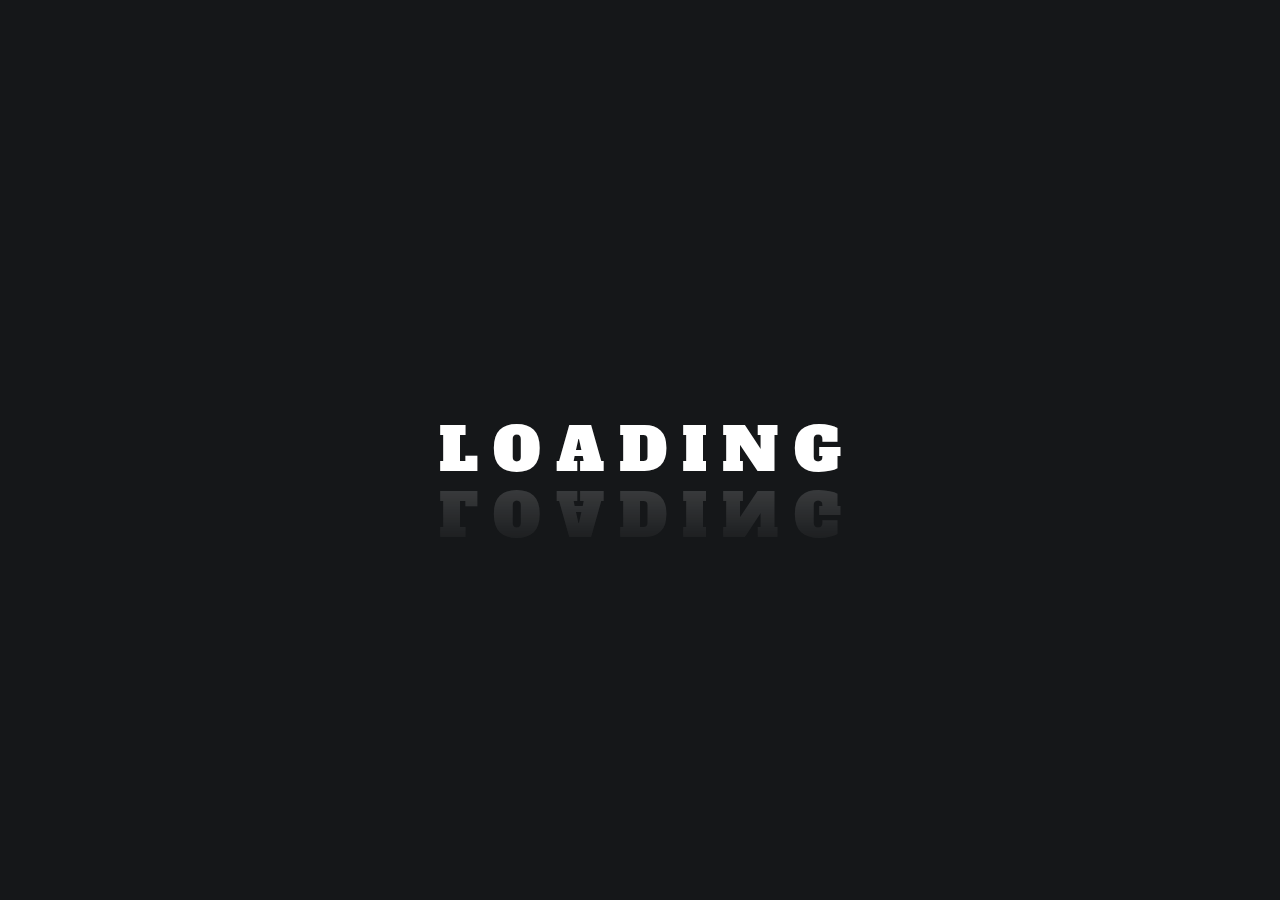
<file: index.html>
<!DOCTYPE html>
<html lang="en">
<head>
  <meta charset="UTF-8">
  <meta name="viewport" content="width=device-width, initial-scale=1.0">
  <title>Loading</title>
  <link rel="stylesheet" href="https://cdnjs.cloudflare.com/ajax/libs/font-awesome/5.15.3/css/all.min.css">
  <link rel="stylesheet" href="index.css">
  <script src="index.js"></script>
  <script>
		setTimeout(function() {
		  window.location.href = "main.html";
		}, 5000); // 5000 milliseconds = 5 seconds
	  </script>	  
</head>
<body>
  <div class="waviy">
    <span style="--i:1">L</span>
    <span style="--i:2">O</span>
    <span style="--i:3">A</span>
    <span style="--i:4">D</span>
    <span style="--i:5">I</span>
    <span style="--i:6">N</span>
    <span style="--i:7">G</span>
 
   </div>
 </body>
</html>
</file>
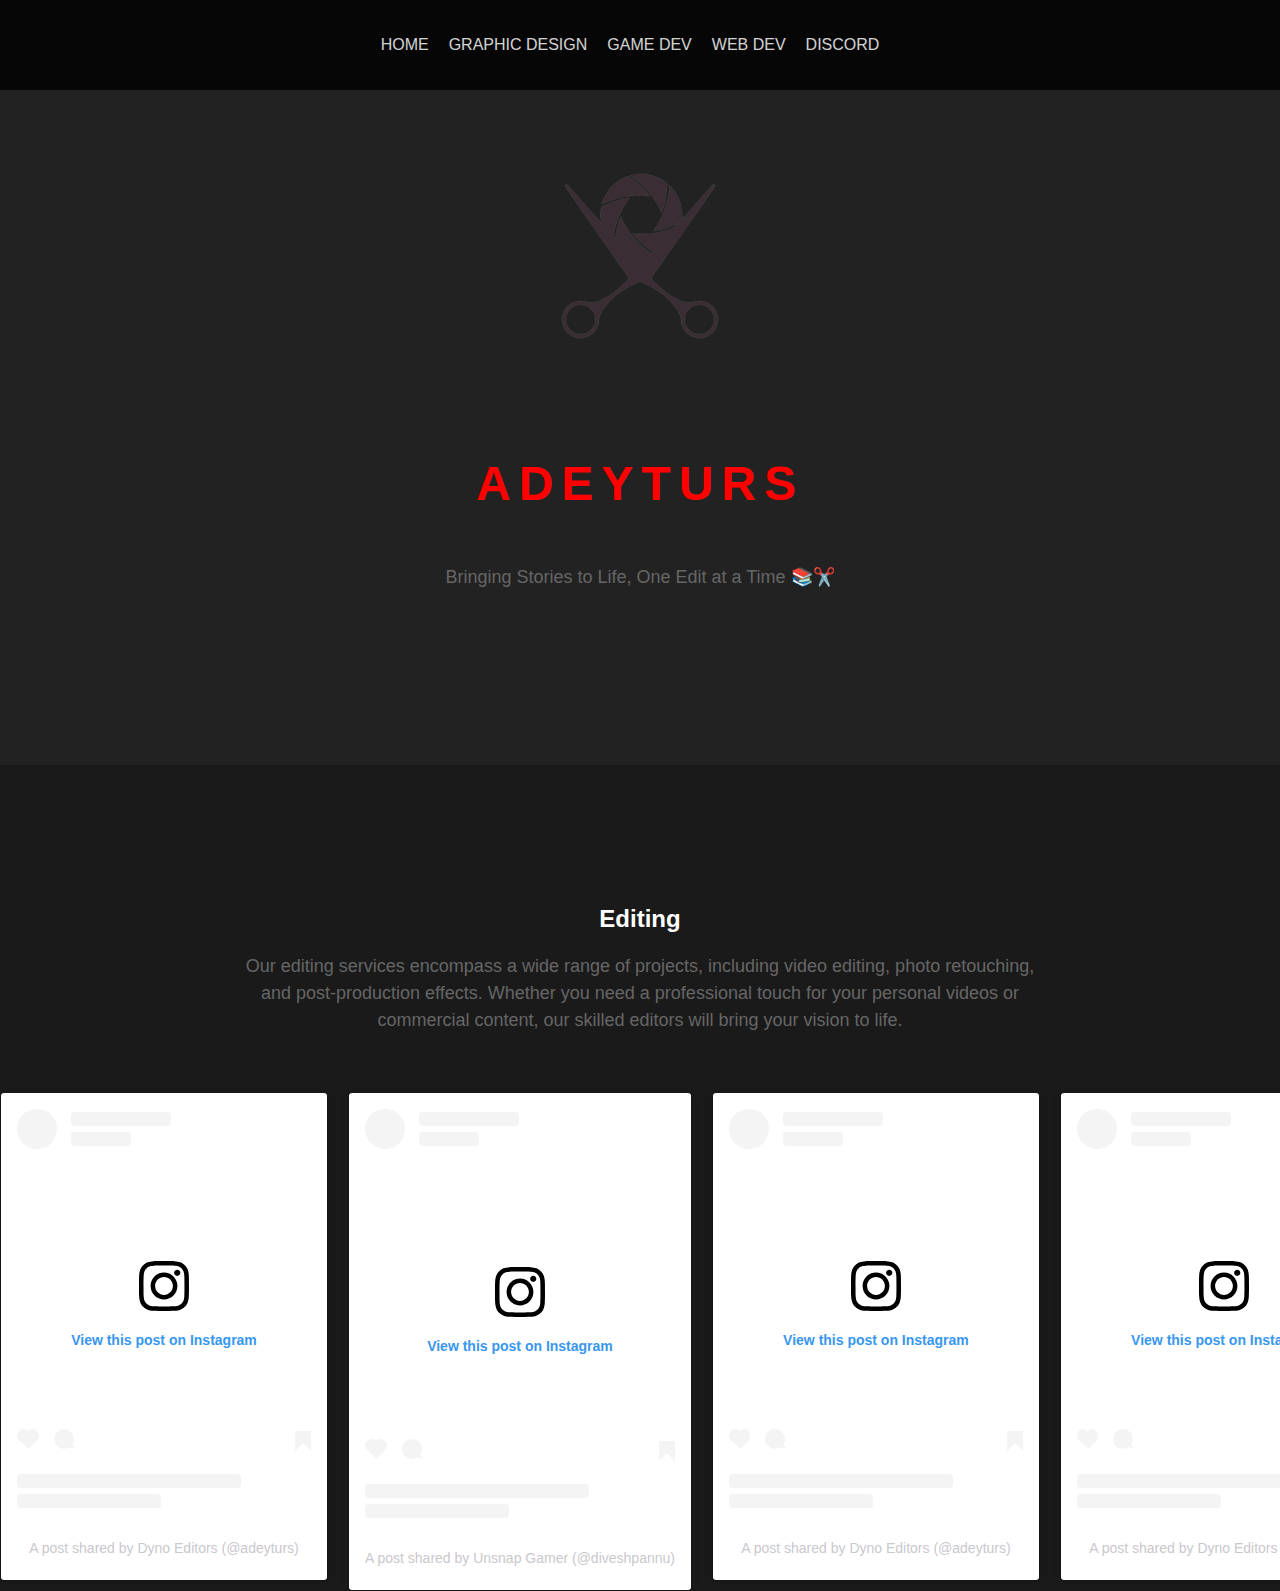
<file: editing.html>
<!DOCTYPE html>
<html>

<head>
  <title>Adeyturs - Projects</title>
  <link rel="stylesheet" href="editing.css">
  <script src="script.js"></script>
</head>

<body>
  <nav id="nav">
    <ul>
      <li><a href="index.html">HOME</a></li>
      <li><a href="graphic.html">GRAPHIC DESIGN</a></li>
      <li><a href="gamedev.html">GAME DEV</a></li>
      <li><a href="websitedev.html">WEB DEV</a></li>
      <li><a href="discord.html">DISCORD</a></li>
    </ul>
  </nav>
  <header class="header">
    <img class="logo"
      src="shutter-camera-with-scissor-logo-symbol-icon-graphic-design-illustration-vector-removebg-preview.png"
      alt="Company Logo">
    <h1>ADEYTURS</h1>
    <p>Bringing Stories to Life, One Edit at a Time 📚✂️</p>
    <div class="social-media-icons">
      <a href="https://www.instagram.com/adeyturs"><i class="fab fa-instagram"></i></a>
      <a href="https://discord.gg/JC97xbygvP"><i class="fab fa-discord"></i></a>
      <a href="mailto:adeyturs@gmail.com"><i class="far fa-envelope"></i></a>
    </div>
    <div class="scroll-down-indicator">
      <i class="fas fa-chevron-down"></i>
    </div>
  </header>

  <div class="content">
    <section id="editing">
      <h2>Editing</h2>
      <p>Our editing services encompass a wide range of projects, including video editing, photo retouching, and
        post-production effects. Whether you need a professional touch for your personal videos or commercial
        content, our skilled editors will bring your vision to life.</p>
      <!-- Add more details or examples of editing projects -->
    </section>
  </div>
  <div class="main">
    <div class="div_1 item">
        <blockquote class="instagram-media" data-instgrm-captioned data-instgrm-permalink="https://www.instagram.com/reel/CspxsxJI5Ul/?utm_source=ig_embed&amp;utm_campaign=loading" data-instgrm-version="14" style=" background:#FFF; border:0; border-radius:3px; box-shadow:0 0 1px 0 rgba(0,0,0,0.5),0 1px 10px 0 rgba(0,0,0,0.15); margin: 1px; max-width:540px; min-width:326px; padding:0; width:99.375%; width:-webkit-calc(100% - 2px); width:calc(100% - 2px);"><div style="padding:16px;"> <a href="https://www.instagram.com/reel/CspxsxJI5Ul/?utm_source=ig_embed&amp;utm_campaign=loading" style=" background:#FFFFFF; line-height:0; padding:0 0; text-align:center; text-decoration:none; width:100%;" target="_blank"> <div style=" display: flex; flex-direction: row; align-items: center;"> <div style="background-color: #F4F4F4; border-radius: 50%; flex-grow: 0; height: 40px; margin-right: 14px; width: 40px;"></div> <div style="display: flex; flex-direction: column; flex-grow: 1; justify-content: center;"> <div style=" background-color: #F4F4F4; border-radius: 4px; flex-grow: 0; height: 14px; margin-bottom: 6px; width: 100px;"></div> <div style=" background-color: #F4F4F4; border-radius: 4px; flex-grow: 0; height: 14px; width: 60px;"></div></div></div><div style="padding: 19% 0;"></div> <div style="display:block; height:50px; margin:0 auto 12px; width:50px;"><svg width="50px" height="50px" viewBox="0 0 60 60" version="1.1" xmlns="https://www.w3.org/2000/svg" xmlns:xlink="https://www.w3.org/1999/xlink"><g stroke="none" stroke-width="1" fill="none" fill-rule="evenodd"><g transform="translate(-511.000000, -20.000000)" fill="#000000"><g><path d="M556.869,30.41 C554.814,30.41 553.148,32.076 553.148,34.131 C553.148,36.186 554.814,37.852 556.869,37.852 C558.924,37.852 560.59,36.186 560.59,34.131 C560.59,32.076 558.924,30.41 556.869,30.41 M541,60.657 C535.114,60.657 530.342,55.887 530.342,50 C530.342,44.114 535.114,39.342 541,39.342 C546.887,39.342 551.658,44.114 551.658,50 C551.658,55.887 546.887,60.657 541,60.657 M541,33.886 C532.1,33.886 524.886,41.1 524.886,50 C524.886,58.899 532.1,66.113 541,66.113 C549.9,66.113 557.115,58.899 557.115,50 C557.115,41.1 549.9,33.886 541,33.886 M565.378,62.101 C565.244,65.022 564.756,66.606 564.346,67.663 C563.803,69.06 563.154,70.057 562.106,71.106 C561.058,72.155 560.06,72.803 558.662,73.347 C557.607,73.757 556.021,74.244 553.102,74.378 C549.944,74.521 548.997,74.552 541,74.552 C533.003,74.552 532.056,74.521 528.898,74.378 C525.979,74.244 524.393,73.757 523.338,73.347 C521.94,72.803 520.942,72.155 519.894,71.106 C518.846,70.057 518.197,69.06 517.654,67.663 C517.244,66.606 516.755,65.022 516.623,62.101 C516.479,58.943 516.448,57.996 516.448,50 C516.448,42.003 516.479,41.056 516.623,37.899 C516.755,34.978 517.244,33.391 517.654,32.338 C518.197,30.938 518.846,29.942 519.894,28.894 C520.942,27.846 521.94,27.196 523.338,26.654 C524.393,26.244 525.979,25.756 528.898,25.623 C532.057,25.479 533.004,25.448 541,25.448 C548.997,25.448 549.943,25.479 553.102,25.623 C556.021,25.756 557.607,26.244 558.662,26.654 C560.06,27.196 561.058,27.846 562.106,28.894 C563.154,29.942 563.803,30.938 564.346,32.338 C564.756,33.391 565.244,34.978 565.378,37.899 C565.522,41.056 565.552,42.003 565.552,50 C565.552,57.996 565.522,58.943 565.378,62.101 M570.82,37.631 C570.674,34.438 570.167,32.258 569.425,30.349 C568.659,28.377 567.633,26.702 565.965,25.035 C564.297,23.368 562.623,22.342 560.652,21.575 C558.743,20.834 556.562,20.326 553.369,20.18 C550.169,20.033 549.148,20 541,20 C532.853,20 531.831,20.033 528.631,20.18 C525.438,20.326 523.257,20.834 521.349,21.575 C519.376,22.342 517.703,23.368 516.035,25.035 C514.368,26.702 513.342,28.377 512.574,30.349 C511.834,32.258 511.326,34.438 511.181,37.631 C511.035,40.831 511,41.851 511,50 C511,58.147 511.035,59.17 511.181,62.369 C511.326,65.562 511.834,67.743 512.574,69.651 C513.342,71.625 514.368,73.296 516.035,74.965 C517.703,76.634 519.376,77.658 521.349,78.425 C523.257,79.167 525.438,79.673 528.631,79.82 C531.831,79.965 532.853,80.001 541,80.001 C549.148,80.001 550.169,79.965 553.369,79.82 C556.562,79.673 558.743,79.167 560.652,78.425 C562.623,77.658 564.297,76.634 565.965,74.965 C567.633,73.296 568.659,71.625 569.425,69.651 C570.167,67.743 570.674,65.562 570.82,62.369 C570.966,59.17 571,58.147 571,50 C571,41.851 570.966,40.831 570.82,37.631"></path></g></g></g></svg></div><div style="padding-top: 8px;"> <div style=" color:#3897f0; font-family:Arial,sans-serif; font-size:14px; font-style:normal; font-weight:550; line-height:18px;">View this post on Instagram</div></div><div style="padding: 12.5% 0;"></div> <div style="display: flex; flex-direction: row; margin-bottom: 14px; align-items: center;"><div> <div style="background-color: #F4F4F4; border-radius: 50%; height: 12.5px; width: 12.5px; transform: translateX(0px) translateY(7px);"></div> <div style="background-color: #F4F4F4; height: 12.5px; transform: rotate(-45deg) translateX(3px) translateY(1px); width: 12.5px; flex-grow: 0; margin-right: 14px; margin-left: 2px;"></div> <div style="background-color: #F4F4F4; border-radius: 50%; height: 12.5px; width: 12.5px; transform: translateX(9px) translateY(-18px);"></div></div><div style="margin-left: 8px;"> <div style=" background-color: #F4F4F4; border-radius: 50%; flex-grow: 0; height: 20px; width: 20px;"></div> <div style=" width: 0; height: 0; border-top: 2px solid transparent; border-left: 6px solid #f4f4f4; border-bottom: 2px solid transparent; transform: translateX(16px) translateY(-4px) rotate(30deg)"></div></div><div style="margin-left: auto;"> <div style=" width: 0px; border-top: 8px solid #F4F4F4; border-right: 8px solid transparent; transform: translateY(16px);"></div> <div style=" background-color: #F4F4F4; flex-grow: 0; height: 12px; width: 16px; transform: translateY(-4px);"></div> <div style=" width: 0; height: 0; border-top: 8px solid #F4F4F4; border-left: 8px solid transparent; transform: translateY(-4px) translateX(8px);"></div></div></div> <div style="display: flex; flex-direction: column; flex-grow: 1; justify-content: center; margin-bottom: 24px;"> <div style=" background-color: #F4F4F4; border-radius: 4px; flex-grow: 0; height: 14px; margin-bottom: 6px; width: 224px;"></div> <div style=" background-color: #F4F4F4; border-radius: 4px; flex-grow: 0; height: 14px; width: 144px;"></div></div></a><p style=" color:#c9c8cd; font-family:Arial,sans-serif; font-size:14px; line-height:17px; margin-bottom:0; margin-top:8px; overflow:hidden; padding:8px 0 7px; text-align:center; text-overflow:ellipsis; white-space:nowrap;"><a href="https://www.instagram.com/reel/CspxsxJI5Ul/?utm_source=ig_embed&amp;utm_campaign=loading" style=" color:#c9c8cd; font-family:Arial,sans-serif; font-size:14px; font-style:normal; font-weight:normal; line-height:17px; text-decoration:none;" target="_blank">A post shared by Dyno Editors (@adeyturs)</a></p></div></blockquote> <script async src="//www.instagram.com/embed.js"></script>
    </div> 
    <div class="div_2 item">
        <blockquote class="instagram-media" data-instgrm-captioned data-instgrm-permalink="https://www.instagram.com/reel/Ct1CpudpzXn/?utm_source=ig_embed&amp;utm_campaign=loading" data-instgrm-version="14" style=" background:#FFF; border:0; border-radius:3px; box-shadow:0 0 1px 0 rgba(0,0,0,0.5),0 1px 10px 0 rgba(0,0,0,0.15); margin: 1px; max-width:540px; min-width:326px; padding:0; width:99.375%; width:-webkit-calc(100% - 2px); width:calc(100% - 2px);"><div style="padding:16px;"> <a href="https://www.instagram.com/reel/Ct1CpudpzXn/?utm_source=ig_embed&amp;utm_campaign=loading" style=" background:#FFFFFF; line-height:0; padding:0 0; text-align:center; text-decoration:none; width:100%;" target="_blank"> <div style=" display: flex; flex-direction: row; align-items: center;"> <div style="background-color: #F4F4F4; border-radius: 50%; flex-grow: 0; height: 40px; margin-right: 14px; width: 40px;"></div> <div style="display: flex; flex-direction: column; flex-grow: 1; justify-content: center;"> <div style=" background-color: #F4F4F4; border-radius: 4px; flex-grow: 0; height: 14px; margin-bottom: 6px; width: 100px;"></div> <div style=" background-color: #F4F4F4; border-radius: 4px; flex-grow: 0; height: 14px; width: 60px;"></div></div></div><div style="padding: 19% 0;"></div> <div style="display:block; height:50px; margin:0 auto 12px; width:50px;"><svg width="50px" height="50px" viewBox="0 0 60 60" version="1.1" xmlns="https://www.w3.org/2000/svg" xmlns:xlink="https://www.w3.org/1999/xlink"><g stroke="none" stroke-width="1" fill="none" fill-rule="evenodd"><g transform="translate(-511.000000, -20.000000)" fill="#000000"><g><path d="M556.869,30.41 C554.814,30.41 553.148,32.076 553.148,34.131 C553.148,36.186 554.814,37.852 556.869,37.852 C558.924,37.852 560.59,36.186 560.59,34.131 C560.59,32.076 558.924,30.41 556.869,30.41 M541,60.657 C535.114,60.657 530.342,55.887 530.342,50 C530.342,44.114 535.114,39.342 541,39.342 C546.887,39.342 551.658,44.114 551.658,50 C551.658,55.887 546.887,60.657 541,60.657 M541,33.886 C532.1,33.886 524.886,41.1 524.886,50 C524.886,58.899 532.1,66.113 541,66.113 C549.9,66.113 557.115,58.899 557.115,50 C557.115,41.1 549.9,33.886 541,33.886 M565.378,62.101 C565.244,65.022 564.756,66.606 564.346,67.663 C563.803,69.06 563.154,70.057 562.106,71.106 C561.058,72.155 560.06,72.803 558.662,73.347 C557.607,73.757 556.021,74.244 553.102,74.378 C549.944,74.521 548.997,74.552 541,74.552 C533.003,74.552 532.056,74.521 528.898,74.378 C525.979,74.244 524.393,73.757 523.338,73.347 C521.94,72.803 520.942,72.155 519.894,71.106 C518.846,70.057 518.197,69.06 517.654,67.663 C517.244,66.606 516.755,65.022 516.623,62.101 C516.479,58.943 516.448,57.996 516.448,50 C516.448,42.003 516.479,41.056 516.623,37.899 C516.755,34.978 517.244,33.391 517.654,32.338 C518.197,30.938 518.846,29.942 519.894,28.894 C520.942,27.846 521.94,27.196 523.338,26.654 C524.393,26.244 525.979,25.756 528.898,25.623 C532.057,25.479 533.004,25.448 541,25.448 C548.997,25.448 549.943,25.479 553.102,25.623 C556.021,25.756 557.607,26.244 558.662,26.654 C560.06,27.196 561.058,27.846 562.106,28.894 C563.154,29.942 563.803,30.938 564.346,32.338 C564.756,33.391 565.244,34.978 565.378,37.899 C565.522,41.056 565.552,42.003 565.552,50 C565.552,57.996 565.522,58.943 565.378,62.101 M570.82,37.631 C570.674,34.438 570.167,32.258 569.425,30.349 C568.659,28.377 567.633,26.702 565.965,25.035 C564.297,23.368 562.623,22.342 560.652,21.575 C558.743,20.834 556.562,20.326 553.369,20.18 C550.169,20.033 549.148,20 541,20 C532.853,20 531.831,20.033 528.631,20.18 C525.438,20.326 523.257,20.834 521.349,21.575 C519.376,22.342 517.703,23.368 516.035,25.035 C514.368,26.702 513.342,28.377 512.574,30.349 C511.834,32.258 511.326,34.438 511.181,37.631 C511.035,40.831 511,41.851 511,50 C511,58.147 511.035,59.17 511.181,62.369 C511.326,65.562 511.834,67.743 512.574,69.651 C513.342,71.625 514.368,73.296 516.035,74.965 C517.703,76.634 519.376,77.658 521.349,78.425 C523.257,79.167 525.438,79.673 528.631,79.82 C531.831,79.965 532.853,80.001 541,80.001 C549.148,80.001 550.169,79.965 553.369,79.82 C556.562,79.673 558.743,79.167 560.652,78.425 C562.623,77.658 564.297,76.634 565.965,74.965 C567.633,73.296 568.659,71.625 569.425,69.651 C570.167,67.743 570.674,65.562 570.82,62.369 C570.966,59.17 571,58.147 571,50 C571,41.851 570.966,40.831 570.82,37.631"></path></g></g></g></svg></div><div style="padding-top: 8px;"> <div style=" color:#3897f0; font-family:Arial,sans-serif; font-size:14px; font-style:normal; font-weight:550; line-height:18px;">View this post on Instagram</div></div><div style="padding: 12.5% 0;"></div> <div style="display: flex; flex-direction: row; margin-bottom: 14px; align-items: center;"><div> <div style="background-color: #F4F4F4; border-radius: 50%; height: 12.5px; width: 12.5px; transform: translateX(0px) translateY(7px);"></div> <div style="background-color: #F4F4F4; height: 12.5px; transform: rotate(-45deg) translateX(3px) translateY(1px); width: 12.5px; flex-grow: 0; margin-right: 14px; margin-left: 2px;"></div> <div style="background-color: #F4F4F4; border-radius: 50%; height: 12.5px; width: 12.5px; transform: translateX(9px) translateY(-18px);"></div></div><div style="margin-left: 8px;"> <div style=" background-color: #F4F4F4; border-radius: 50%; flex-grow: 0; height: 20px; width: 20px;"></div> <div style=" width: 0; height: 0; border-top: 2px solid transparent; border-left: 6px solid #f4f4f4; border-bottom: 2px solid transparent; transform: translateX(16px) translateY(-4px) rotate(30deg)"></div></div><div style="margin-left: auto;"> <div style=" width: 0px; border-top: 8px solid #F4F4F4; border-right: 8px solid transparent; transform: translateY(16px);"></div> <div style=" background-color: #F4F4F4; flex-grow: 0; height: 12px; width: 16px; transform: translateY(-4px);"></div> <div style=" width: 0; height: 0; border-top: 8px solid #F4F4F4; border-left: 8px solid transparent; transform: translateY(-4px) translateX(8px);"></div></div></div> <div style="display: flex; flex-direction: column; flex-grow: 1; justify-content: center; margin-bottom: 24px;"> <div style=" background-color: #F4F4F4; border-radius: 4px; flex-grow: 0; height: 14px; margin-bottom: 6px; width: 224px;"></div> <div style=" background-color: #F4F4F4; border-radius: 4px; flex-grow: 0; height: 14px; width: 144px;"></div></div></a><p style=" color:#c9c8cd; font-family:Arial,sans-serif; font-size:14px; line-height:17px; margin-bottom:0; margin-top:8px; overflow:hidden; padding:8px 0 7px; text-align:center; text-overflow:ellipsis; white-space:nowrap;"><a href="https://www.instagram.com/reel/Ct1CpudpzXn/?utm_source=ig_embed&amp;utm_campaign=loading" style=" color:#c9c8cd; font-family:Arial,sans-serif; font-size:14px; font-style:normal; font-weight:normal; line-height:17px; text-decoration:none;" target="_blank">A post shared by Unsnap Gamer (@diveshpannu)</a></p></div></blockquote> <script async src="//www.instagram.com/embed.js"></script>
    </div>
    <div class="div_3 item">
        <blockquote class="instagram-media" data-instgrm-captioned data-instgrm-permalink="https://www.instagram.com/reel/CsNx_wYL0PJ/?utm_source=ig_embed&amp;utm_campaign=loading" data-instgrm-version="14" style=" background:#FFF; border:0; border-radius:3px; box-shadow:0 0 1px 0 rgba(0,0,0,0.5),0 1px 10px 0 rgba(0,0,0,0.15); margin: 1px; max-width:540px; min-width:326px; padding:0; width:99.375%; width:-webkit-calc(100% - 2px); width:calc(100% - 2px);"><div style="padding:16px;"> <a href="https://www.instagram.com/reel/CsNx_wYL0PJ/?utm_source=ig_embed&amp;utm_campaign=loading" style=" background:#FFFFFF; line-height:0; padding:0 0; text-align:center; text-decoration:none; width:100%;" target="_blank"> <div style=" display: flex; flex-direction: row; align-items: center;"> <div style="background-color: #F4F4F4; border-radius: 50%; flex-grow: 0; height: 40px; margin-right: 14px; width: 40px;"></div> <div style="display: flex; flex-direction: column; flex-grow: 1; justify-content: center;"> <div style=" background-color: #F4F4F4; border-radius: 4px; flex-grow: 0; height: 14px; margin-bottom: 6px; width: 100px;"></div> <div style=" background-color: #F4F4F4; border-radius: 4px; flex-grow: 0; height: 14px; width: 60px;"></div></div></div><div style="padding: 19% 0;"></div> <div style="display:block; height:50px; margin:0 auto 12px; width:50px;"><svg width="50px" height="50px" viewBox="0 0 60 60" version="1.1" xmlns="https://www.w3.org/2000/svg" xmlns:xlink="https://www.w3.org/1999/xlink"><g stroke="none" stroke-width="1" fill="none" fill-rule="evenodd"><g transform="translate(-511.000000, -20.000000)" fill="#000000"><g><path d="M556.869,30.41 C554.814,30.41 553.148,32.076 553.148,34.131 C553.148,36.186 554.814,37.852 556.869,37.852 C558.924,37.852 560.59,36.186 560.59,34.131 C560.59,32.076 558.924,30.41 556.869,30.41 M541,60.657 C535.114,60.657 530.342,55.887 530.342,50 C530.342,44.114 535.114,39.342 541,39.342 C546.887,39.342 551.658,44.114 551.658,50 C551.658,55.887 546.887,60.657 541,60.657 M541,33.886 C532.1,33.886 524.886,41.1 524.886,50 C524.886,58.899 532.1,66.113 541,66.113 C549.9,66.113 557.115,58.899 557.115,50 C557.115,41.1 549.9,33.886 541,33.886 M565.378,62.101 C565.244,65.022 564.756,66.606 564.346,67.663 C563.803,69.06 563.154,70.057 562.106,71.106 C561.058,72.155 560.06,72.803 558.662,73.347 C557.607,73.757 556.021,74.244 553.102,74.378 C549.944,74.521 548.997,74.552 541,74.552 C533.003,74.552 532.056,74.521 528.898,74.378 C525.979,74.244 524.393,73.757 523.338,73.347 C521.94,72.803 520.942,72.155 519.894,71.106 C518.846,70.057 518.197,69.06 517.654,67.663 C517.244,66.606 516.755,65.022 516.623,62.101 C516.479,58.943 516.448,57.996 516.448,50 C516.448,42.003 516.479,41.056 516.623,37.899 C516.755,34.978 517.244,33.391 517.654,32.338 C518.197,30.938 518.846,29.942 519.894,28.894 C520.942,27.846 521.94,27.196 523.338,26.654 C524.393,26.244 525.979,25.756 528.898,25.623 C532.057,25.479 533.004,25.448 541,25.448 C548.997,25.448 549.943,25.479 553.102,25.623 C556.021,25.756 557.607,26.244 558.662,26.654 C560.06,27.196 561.058,27.846 562.106,28.894 C563.154,29.942 563.803,30.938 564.346,32.338 C564.756,33.391 565.244,34.978 565.378,37.899 C565.522,41.056 565.552,42.003 565.552,50 C565.552,57.996 565.522,58.943 565.378,62.101 M570.82,37.631 C570.674,34.438 570.167,32.258 569.425,30.349 C568.659,28.377 567.633,26.702 565.965,25.035 C564.297,23.368 562.623,22.342 560.652,21.575 C558.743,20.834 556.562,20.326 553.369,20.18 C550.169,20.033 549.148,20 541,20 C532.853,20 531.831,20.033 528.631,20.18 C525.438,20.326 523.257,20.834 521.349,21.575 C519.376,22.342 517.703,23.368 516.035,25.035 C514.368,26.702 513.342,28.377 512.574,30.349 C511.834,32.258 511.326,34.438 511.181,37.631 C511.035,40.831 511,41.851 511,50 C511,58.147 511.035,59.17 511.181,62.369 C511.326,65.562 511.834,67.743 512.574,69.651 C513.342,71.625 514.368,73.296 516.035,74.965 C517.703,76.634 519.376,77.658 521.349,78.425 C523.257,79.167 525.438,79.673 528.631,79.82 C531.831,79.965 532.853,80.001 541,80.001 C549.148,80.001 550.169,79.965 553.369,79.82 C556.562,79.673 558.743,79.167 560.652,78.425 C562.623,77.658 564.297,76.634 565.965,74.965 C567.633,73.296 568.659,71.625 569.425,69.651 C570.167,67.743 570.674,65.562 570.82,62.369 C570.966,59.17 571,58.147 571,50 C571,41.851 570.966,40.831 570.82,37.631"></path></g></g></g></svg></div><div style="padding-top: 8px;"> <div style=" color:#3897f0; font-family:Arial,sans-serif; font-size:14px; font-style:normal; font-weight:550; line-height:18px;">View this post on Instagram</div></div><div style="padding: 12.5% 0;"></div> <div style="display: flex; flex-direction: row; margin-bottom: 14px; align-items: center;"><div> <div style="background-color: #F4F4F4; border-radius: 50%; height: 12.5px; width: 12.5px; transform: translateX(0px) translateY(7px);"></div> <div style="background-color: #F4F4F4; height: 12.5px; transform: rotate(-45deg) translateX(3px) translateY(1px); width: 12.5px; flex-grow: 0; margin-right: 14px; margin-left: 2px;"></div> <div style="background-color: #F4F4F4; border-radius: 50%; height: 12.5px; width: 12.5px; transform: translateX(9px) translateY(-18px);"></div></div><div style="margin-left: 8px;"> <div style=" background-color: #F4F4F4; border-radius: 50%; flex-grow: 0; height: 20px; width: 20px;"></div> <div style=" width: 0; height: 0; border-top: 2px solid transparent; border-left: 6px solid #f4f4f4; border-bottom: 2px solid transparent; transform: translateX(16px) translateY(-4px) rotate(30deg)"></div></div><div style="margin-left: auto;"> <div style=" width: 0px; border-top: 8px solid #F4F4F4; border-right: 8px solid transparent; transform: translateY(16px);"></div> <div style=" background-color: #F4F4F4; flex-grow: 0; height: 12px; width: 16px; transform: translateY(-4px);"></div> <div style=" width: 0; height: 0; border-top: 8px solid #F4F4F4; border-left: 8px solid transparent; transform: translateY(-4px) translateX(8px);"></div></div></div> <div style="display: flex; flex-direction: column; flex-grow: 1; justify-content: center; margin-bottom: 24px;"> <div style=" background-color: #F4F4F4; border-radius: 4px; flex-grow: 0; height: 14px; margin-bottom: 6px; width: 224px;"></div> <div style=" background-color: #F4F4F4; border-radius: 4px; flex-grow: 0; height: 14px; width: 144px;"></div></div></a><p style=" color:#c9c8cd; font-family:Arial,sans-serif; font-size:14px; line-height:17px; margin-bottom:0; margin-top:8px; overflow:hidden; padding:8px 0 7px; text-align:center; text-overflow:ellipsis; white-space:nowrap;"><a href="https://www.instagram.com/reel/CsNx_wYL0PJ/?utm_source=ig_embed&amp;utm_campaign=loading" style=" color:#c9c8cd; font-family:Arial,sans-serif; font-size:14px; font-style:normal; font-weight:normal; line-height:17px; text-decoration:none;" target="_blank">A post shared by Dyno Editors (@adeyturs)</a></p></div></blockquote> <script async src="//www.instagram.com/embed.js"></script>
    </div>
    <div class="div_4 item">
      <blockquote class="instagram-media" data-instgrm-captioned data-instgrm-permalink="https://www.instagram.com/reel/CsNyJlAN9uv/?utm_source=ig_embed&amp;utm_campaign=loading" data-instgrm-version="14" style=" background:#FFF; border:0; border-radius:3px; box-shadow:0 0 1px 0 rgba(0,0,0,0.5),0 1px 10px 0 rgba(0,0,0,0.15); margin: 1px; max-width:540px; min-width:326px; padding:0; width:99.375%; width:-webkit-calc(100% - 2px); width:calc(100% - 2px);"><div style="padding:16px;"> <a href="https://www.instagram.com/reel/CsNyJlAN9uv/?utm_source=ig_embed&amp;utm_campaign=loading" style=" background:#FFFFFF; line-height:0; padding:0 0; text-align:center; text-decoration:none; width:100%;" target="_blank"> <div style=" display: flex; flex-direction: row; align-items: center;"> <div style="background-color: #F4F4F4; border-radius: 50%; flex-grow: 0; height: 40px; margin-right: 14px; width: 40px;"></div> <div style="display: flex; flex-direction: column; flex-grow: 1; justify-content: center;"> <div style=" background-color: #F4F4F4; border-radius: 4px; flex-grow: 0; height: 14px; margin-bottom: 6px; width: 100px;"></div> <div style=" background-color: #F4F4F4; border-radius: 4px; flex-grow: 0; height: 14px; width: 60px;"></div></div></div><div style="padding: 19% 0;"></div> <div style="display:block; height:50px; margin:0 auto 12px; width:50px;"><svg width="50px" height="50px" viewBox="0 0 60 60" version="1.1" xmlns="https://www.w3.org/2000/svg" xmlns:xlink="https://www.w3.org/1999/xlink"><g stroke="none" stroke-width="1" fill="none" fill-rule="evenodd"><g transform="translate(-511.000000, -20.000000)" fill="#000000"><g><path d="M556.869,30.41 C554.814,30.41 553.148,32.076 553.148,34.131 C553.148,36.186 554.814,37.852 556.869,37.852 C558.924,37.852 560.59,36.186 560.59,34.131 C560.59,32.076 558.924,30.41 556.869,30.41 M541,60.657 C535.114,60.657 530.342,55.887 530.342,50 C530.342,44.114 535.114,39.342 541,39.342 C546.887,39.342 551.658,44.114 551.658,50 C551.658,55.887 546.887,60.657 541,60.657 M541,33.886 C532.1,33.886 524.886,41.1 524.886,50 C524.886,58.899 532.1,66.113 541,66.113 C549.9,66.113 557.115,58.899 557.115,50 C557.115,41.1 549.9,33.886 541,33.886 M565.378,62.101 C565.244,65.022 564.756,66.606 564.346,67.663 C563.803,69.06 563.154,70.057 562.106,71.106 C561.058,72.155 560.06,72.803 558.662,73.347 C557.607,73.757 556.021,74.244 553.102,74.378 C549.944,74.521 548.997,74.552 541,74.552 C533.003,74.552 532.056,74.521 528.898,74.378 C525.979,74.244 524.393,73.757 523.338,73.347 C521.94,72.803 520.942,72.155 519.894,71.106 C518.846,70.057 518.197,69.06 517.654,67.663 C517.244,66.606 516.755,65.022 516.623,62.101 C516.479,58.943 516.448,57.996 516.448,50 C516.448,42.003 516.479,41.056 516.623,37.899 C516.755,34.978 517.244,33.391 517.654,32.338 C518.197,30.938 518.846,29.942 519.894,28.894 C520.942,27.846 521.94,27.196 523.338,26.654 C524.393,26.244 525.979,25.756 528.898,25.623 C532.057,25.479 533.004,25.448 541,25.448 C548.997,25.448 549.943,25.479 553.102,25.623 C556.021,25.756 557.607,26.244 558.662,26.654 C560.06,27.196 561.058,27.846 562.106,28.894 C563.154,29.942 563.803,30.938 564.346,32.338 C564.756,33.391 565.244,34.978 565.378,37.899 C565.522,41.056 565.552,42.003 565.552,50 C565.552,57.996 565.522,58.943 565.378,62.101 M570.82,37.631 C570.674,34.438 570.167,32.258 569.425,30.349 C568.659,28.377 567.633,26.702 565.965,25.035 C564.297,23.368 562.623,22.342 560.652,21.575 C558.743,20.834 556.562,20.326 553.369,20.18 C550.169,20.033 549.148,20 541,20 C532.853,20 531.831,20.033 528.631,20.18 C525.438,20.326 523.257,20.834 521.349,21.575 C519.376,22.342 517.703,23.368 516.035,25.035 C514.368,26.702 513.342,28.377 512.574,30.349 C511.834,32.258 511.326,34.438 511.181,37.631 C511.035,40.831 511,41.851 511,50 C511,58.147 511.035,59.17 511.181,62.369 C511.326,65.562 511.834,67.743 512.574,69.651 C513.342,71.625 514.368,73.296 516.035,74.965 C517.703,76.634 519.376,77.658 521.349,78.425 C523.257,79.167 525.438,79.673 528.631,79.82 C531.831,79.965 532.853,80.001 541,80.001 C549.148,80.001 550.169,79.965 553.369,79.82 C556.562,79.673 558.743,79.167 560.652,78.425 C562.623,77.658 564.297,76.634 565.965,74.965 C567.633,73.296 568.659,71.625 569.425,69.651 C570.167,67.743 570.674,65.562 570.82,62.369 C570.966,59.17 571,58.147 571,50 C571,41.851 570.966,40.831 570.82,37.631"></path></g></g></g></svg></div><div style="padding-top: 8px;"> <div style=" color:#3897f0; font-family:Arial,sans-serif; font-size:14px; font-style:normal; font-weight:550; line-height:18px;">View this post on Instagram</div></div><div style="padding: 12.5% 0;"></div> <div style="display: flex; flex-direction: row; margin-bottom: 14px; align-items: center;"><div> <div style="background-color: #F4F4F4; border-radius: 50%; height: 12.5px; width: 12.5px; transform: translateX(0px) translateY(7px);"></div> <div style="background-color: #F4F4F4; height: 12.5px; transform: rotate(-45deg) translateX(3px) translateY(1px); width: 12.5px; flex-grow: 0; margin-right: 14px; margin-left: 2px;"></div> <div style="background-color: #F4F4F4; border-radius: 50%; height: 12.5px; width: 12.5px; transform: translateX(9px) translateY(-18px);"></div></div><div style="margin-left: 8px;"> <div style=" background-color: #F4F4F4; border-radius: 50%; flex-grow: 0; height: 20px; width: 20px;"></div> <div style=" width: 0; height: 0; border-top: 2px solid transparent; border-left: 6px solid #f4f4f4; border-bottom: 2px solid transparent; transform: translateX(16px) translateY(-4px) rotate(30deg)"></div></div><div style="margin-left: auto;"> <div style=" width: 0px; border-top: 8px solid #F4F4F4; border-right: 8px solid transparent; transform: translateY(16px);"></div> <div style=" background-color: #F4F4F4; flex-grow: 0; height: 12px; width: 16px; transform: translateY(-4px);"></div> <div style=" width: 0; height: 0; border-top: 8px solid #F4F4F4; border-left: 8px solid transparent; transform: translateY(-4px) translateX(8px);"></div></div></div> <div style="display: flex; flex-direction: column; flex-grow: 1; justify-content: center; margin-bottom: 24px;"> <div style=" background-color: #F4F4F4; border-radius: 4px; flex-grow: 0; height: 14px; margin-bottom: 6px; width: 224px;"></div> <div style=" background-color: #F4F4F4; border-radius: 4px; flex-grow: 0; height: 14px; width: 144px;"></div></div></a><p style=" color:#c9c8cd; font-family:Arial,sans-serif; font-size:14px; line-height:17px; margin-bottom:0; margin-top:8px; overflow:hidden; padding:8px 0 7px; text-align:center; text-overflow:ellipsis; white-space:nowrap;"><a href="https://www.instagram.com/reel/CsNyJlAN9uv/?utm_source=ig_embed&amp;utm_campaign=loading" style=" color:#c9c8cd; font-family:Arial,sans-serif; font-size:14px; font-style:normal; font-weight:normal; line-height:17px; text-decoration:none;" target="_blank">A post shared by Dyno Editors (@adeyturs)</a></p></div></blockquote> <script async src="//www.instagram.com/embed.js"></script>
    </div>
</div>
</body>
</html>
</file>
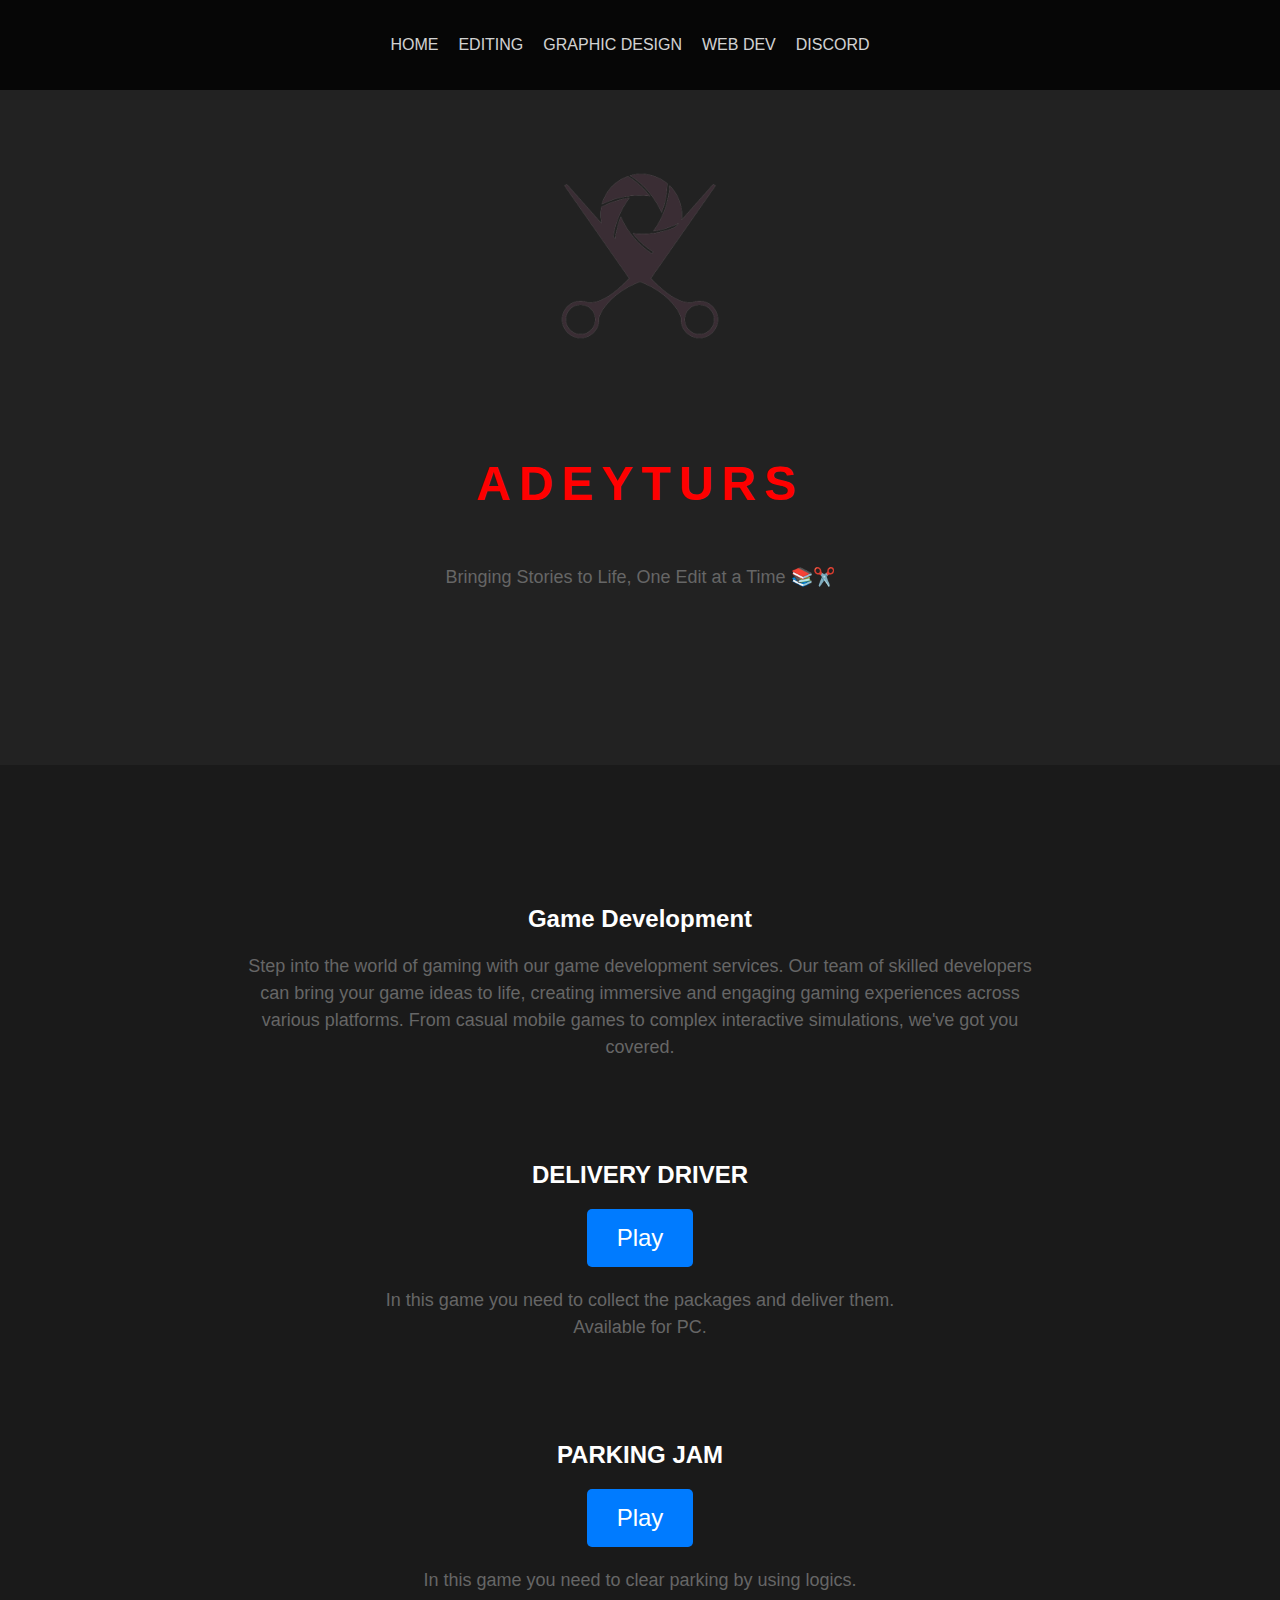
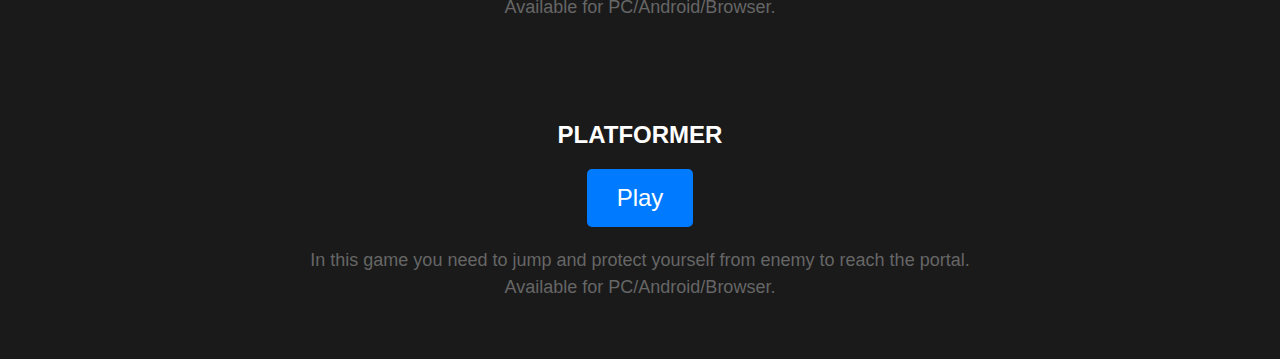
<file: gamedev.html>
<!DOCTYPE html>
<html>

<head>
  <title>Adeyturs - Projects</title>
  <link rel="stylesheet" href="gamedev.css">
  <script src="script.js"></script>
</head>

<body>
  <nav id="nav">
    <ul>
      <li><a href="index.html">HOME</a></li>
      <li><a href="editing.html">EDITING</a></li>
      <li><a href="graphic.html">GRAPHIC DESIGN</a></li>
      <li><a href="websitedev.html">WEB DEV</a></li>
      <li><a href="discord.html">DISCORD</a></li>
    </ul>
  </nav>
  <header class="header">
    <img class="logo"
      src="shutter-camera-with-scissor-logo-symbol-icon-graphic-design-illustration-vector-removebg-preview.png"
      alt="Company Logo">
    <h1>ADEYTURS</h1>
    <p>Bringing Stories to Life, One Edit at a Time 📚✂️</p>
    <div class="social-media-icons">
      <a href="https://www.instagram.com/adeyturs"><i class="fab fa-instagram"></i></a>
      <a href="https://discord.gg/JC97xbygvP"><i class="fab fa-discord"></i></a>
      <a href="mailto:adeyturs@gmail.com"><i class="far fa-envelope"></i></a>
    </div>
    <div class="scroll-down-indicator">
      <i class="fas fa-chevron-down"></i>
    </div>
  </header>

  <div class="content">
    <section id="game-development">
      <h2>Game Development</h2>
      <p>Step into the world of gaming with our game development services. Our team of skilled developers can
        bring your game ideas to life, creating immersive and engaging gaming experiences across various
        platforms. From casual mobile games to complex interactive simulations, we've got you covered.</p>
      <!-- Add more details or examples of game development projects -->
    </section>

    <h2>DELIVERY DRIVER</h2>
    <div class="play-button">
        <a href="https://unsnapgamer.itch.io/delivery-driver" target="_blank">Play</a>
    </div>
    <p>In this game you need to collect the packages and deliver them.<br>Available for PC.</p>
    <h2>PARKING JAM</h2>
    <div class="play-button">
        <a href="https://unsnapgamer.itch.io/parking-jam" target="_blank">Play</a>
    </div>
    <p>In this game you need to clear parking by using logics.<br>Available for PC/Android/Browser.</p>
    <h2>PLATFORMER</h2>
    <div class="play-button">
        <a href="https://unsnapgamer.itch.io/platformer" target="_blank">Play</a>
    </div>
    <p>In this game you need to jump and protect yourself from enemy to reach the portal.<br>Available for
        PC/Android/Browser.</p>
  </div>
</body>

</html>
</file>
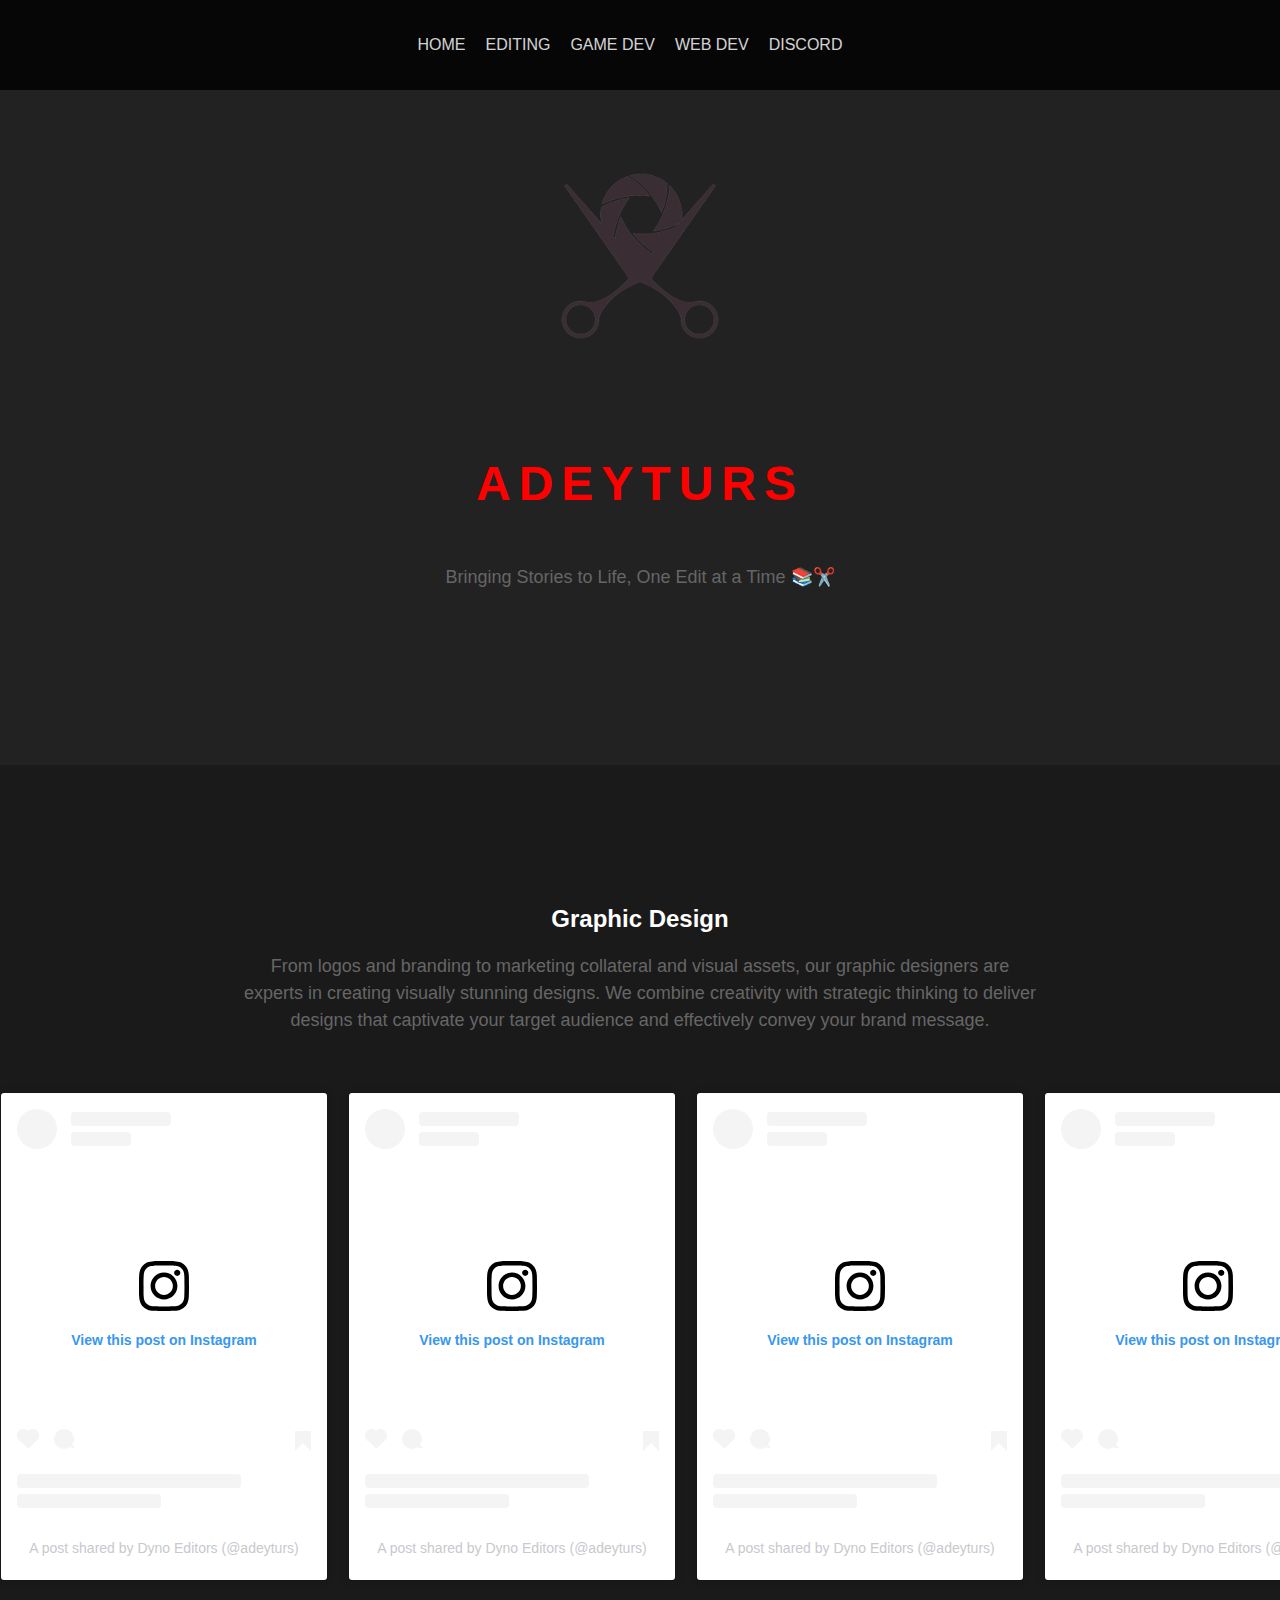
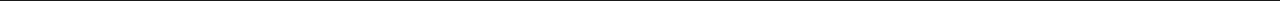
<file: graphic.html>
<!DOCTYPE html>
<html>

<head>
  <title>Adeyturs - Projects</title>
  <link rel="stylesheet" href="graphic.css">
  <script src="script.js"></script>
</head>

<body>
  <nav id="nav">
    <ul>
      <li><a href="index.html">HOME</a></li>
      <li><a href="editing.html">EDITING</a></li>
      <li><a href="gamedev.html">GAME DEV</a></li>
      <li><a href="websitedev.html">WEB DEV</a></li>
      <li><a href="discord.html">DISCORD</a></li>
    </ul>
  </nav>
  <header class="header">
    <img class="logo"
      src="shutter-camera-with-scissor-logo-symbol-icon-graphic-design-illustration-vector-removebg-preview.png"
      alt="Company Logo">
    <h1>ADEYTURS</h1>
    <p>Bringing Stories to Life, One Edit at a Time 📚✂️</p>
    <div class="social-media-icons">
      <a href="https://www.instagram.com/adeyturs"><i class="fab fa-instagram"></i></a>
      <a href="https://discord.gg/JC97xbygvP"><i class="fab fa-discord"></i></a>
      <a href="mailto:adeyturs@gmail.com"><i class="far fa-envelope"></i></a>
    </div>
    <div class="scroll-down-indicator">
      <i class="fas fa-chevron-down"></i>
    </div>
  </header>

  <div class="content">
    <section id="graphic-design">
      <h2>Graphic Design</h2>
      <p>From logos and branding to marketing collateral and visual assets, our graphic designers are experts in
        creating visually stunning designs. We combine creativity with strategic thinking to deliver designs that
        captivate your target audience and effectively convey your brand message.</p>
      <!-- Add more details or examples of graphic design projects -->
    </section>
  </div>
  <div class="main">
    <div class="div_1 item">
        <blockquote class="instagram-media" data-instgrm-captioned data-instgrm-permalink="https://www.instagram.com/p/CsNxp9TBrmt/?utm_source=ig_embed&amp;utm_campaign=loading" data-instgrm-version="14" style=" background:#FFF; border:0; border-radius:3px; box-shadow:0 0 1px 0 rgba(0,0,0,0.5),0 1px 10px 0 rgba(0,0,0,0.15); margin: 1px; max-width:540px; min-width:326px; padding:0; width:99.375%; width:-webkit-calc(100% - 2px); width:calc(100% - 2px);"><div style="padding:16px;"> <a href="https://www.instagram.com/p/CsNxp9TBrmt/?utm_source=ig_embed&amp;utm_campaign=loading" style=" background:#FFFFFF; line-height:0; padding:0 0; text-align:center; text-decoration:none; width:100%;" target="_blank"> <div style=" display: flex; flex-direction: row; align-items: center;"> <div style="background-color: #F4F4F4; border-radius: 50%; flex-grow: 0; height: 40px; margin-right: 14px; width: 40px;"></div> <div style="display: flex; flex-direction: column; flex-grow: 1; justify-content: center;"> <div style=" background-color: #F4F4F4; border-radius: 4px; flex-grow: 0; height: 14px; margin-bottom: 6px; width: 100px;"></div> <div style=" background-color: #F4F4F4; border-radius: 4px; flex-grow: 0; height: 14px; width: 60px;"></div></div></div><div style="padding: 19% 0;"></div> <div style="display:block; height:50px; margin:0 auto 12px; width:50px;"><svg width="50px" height="50px" viewBox="0 0 60 60" version="1.1" xmlns="https://www.w3.org/2000/svg" xmlns:xlink="https://www.w3.org/1999/xlink"><g stroke="none" stroke-width="1" fill="none" fill-rule="evenodd"><g transform="translate(-511.000000, -20.000000)" fill="#000000"><g><path d="M556.869,30.41 C554.814,30.41 553.148,32.076 553.148,34.131 C553.148,36.186 554.814,37.852 556.869,37.852 C558.924,37.852 560.59,36.186 560.59,34.131 C560.59,32.076 558.924,30.41 556.869,30.41 M541,60.657 C535.114,60.657 530.342,55.887 530.342,50 C530.342,44.114 535.114,39.342 541,39.342 C546.887,39.342 551.658,44.114 551.658,50 C551.658,55.887 546.887,60.657 541,60.657 M541,33.886 C532.1,33.886 524.886,41.1 524.886,50 C524.886,58.899 532.1,66.113 541,66.113 C549.9,66.113 557.115,58.899 557.115,50 C557.115,41.1 549.9,33.886 541,33.886 M565.378,62.101 C565.244,65.022 564.756,66.606 564.346,67.663 C563.803,69.06 563.154,70.057 562.106,71.106 C561.058,72.155 560.06,72.803 558.662,73.347 C557.607,73.757 556.021,74.244 553.102,74.378 C549.944,74.521 548.997,74.552 541,74.552 C533.003,74.552 532.056,74.521 528.898,74.378 C525.979,74.244 524.393,73.757 523.338,73.347 C521.94,72.803 520.942,72.155 519.894,71.106 C518.846,70.057 518.197,69.06 517.654,67.663 C517.244,66.606 516.755,65.022 516.623,62.101 C516.479,58.943 516.448,57.996 516.448,50 C516.448,42.003 516.479,41.056 516.623,37.899 C516.755,34.978 517.244,33.391 517.654,32.338 C518.197,30.938 518.846,29.942 519.894,28.894 C520.942,27.846 521.94,27.196 523.338,26.654 C524.393,26.244 525.979,25.756 528.898,25.623 C532.057,25.479 533.004,25.448 541,25.448 C548.997,25.448 549.943,25.479 553.102,25.623 C556.021,25.756 557.607,26.244 558.662,26.654 C560.06,27.196 561.058,27.846 562.106,28.894 C563.154,29.942 563.803,30.938 564.346,32.338 C564.756,33.391 565.244,34.978 565.378,37.899 C565.522,41.056 565.552,42.003 565.552,50 C565.552,57.996 565.522,58.943 565.378,62.101 M570.82,37.631 C570.674,34.438 570.167,32.258 569.425,30.349 C568.659,28.377 567.633,26.702 565.965,25.035 C564.297,23.368 562.623,22.342 560.652,21.575 C558.743,20.834 556.562,20.326 553.369,20.18 C550.169,20.033 549.148,20 541,20 C532.853,20 531.831,20.033 528.631,20.18 C525.438,20.326 523.257,20.834 521.349,21.575 C519.376,22.342 517.703,23.368 516.035,25.035 C514.368,26.702 513.342,28.377 512.574,30.349 C511.834,32.258 511.326,34.438 511.181,37.631 C511.035,40.831 511,41.851 511,50 C511,58.147 511.035,59.17 511.181,62.369 C511.326,65.562 511.834,67.743 512.574,69.651 C513.342,71.625 514.368,73.296 516.035,74.965 C517.703,76.634 519.376,77.658 521.349,78.425 C523.257,79.167 525.438,79.673 528.631,79.82 C531.831,79.965 532.853,80.001 541,80.001 C549.148,80.001 550.169,79.965 553.369,79.82 C556.562,79.673 558.743,79.167 560.652,78.425 C562.623,77.658 564.297,76.634 565.965,74.965 C567.633,73.296 568.659,71.625 569.425,69.651 C570.167,67.743 570.674,65.562 570.82,62.369 C570.966,59.17 571,58.147 571,50 C571,41.851 570.966,40.831 570.82,37.631"></path></g></g></g></svg></div><div style="padding-top: 8px;"> <div style=" color:#3897f0; font-family:Arial,sans-serif; font-size:14px; font-style:normal; font-weight:550; line-height:18px;">View this post on Instagram</div></div><div style="padding: 12.5% 0;"></div> <div style="display: flex; flex-direction: row; margin-bottom: 14px; align-items: center;"><div> <div style="background-color: #F4F4F4; border-radius: 50%; height: 12.5px; width: 12.5px; transform: translateX(0px) translateY(7px);"></div> <div style="background-color: #F4F4F4; height: 12.5px; transform: rotate(-45deg) translateX(3px) translateY(1px); width: 12.5px; flex-grow: 0; margin-right: 14px; margin-left: 2px;"></div> <div style="background-color: #F4F4F4; border-radius: 50%; height: 12.5px; width: 12.5px; transform: translateX(9px) translateY(-18px);"></div></div><div style="margin-left: 8px;"> <div style=" background-color: #F4F4F4; border-radius: 50%; flex-grow: 0; height: 20px; width: 20px;"></div> <div style=" width: 0; height: 0; border-top: 2px solid transparent; border-left: 6px solid #f4f4f4; border-bottom: 2px solid transparent; transform: translateX(16px) translateY(-4px) rotate(30deg)"></div></div><div style="margin-left: auto;"> <div style=" width: 0px; border-top: 8px solid #F4F4F4; border-right: 8px solid transparent; transform: translateY(16px);"></div> <div style=" background-color: #F4F4F4; flex-grow: 0; height: 12px; width: 16px; transform: translateY(-4px);"></div> <div style=" width: 0; height: 0; border-top: 8px solid #F4F4F4; border-left: 8px solid transparent; transform: translateY(-4px) translateX(8px);"></div></div></div> <div style="display: flex; flex-direction: column; flex-grow: 1; justify-content: center; margin-bottom: 24px;"> <div style=" background-color: #F4F4F4; border-radius: 4px; flex-grow: 0; height: 14px; margin-bottom: 6px; width: 224px;"></div> <div style=" background-color: #F4F4F4; border-radius: 4px; flex-grow: 0; height: 14px; width: 144px;"></div></div></a><p style=" color:#c9c8cd; font-family:Arial,sans-serif; font-size:14px; line-height:17px; margin-bottom:0; margin-top:8px; overflow:hidden; padding:8px 0 7px; text-align:center; text-overflow:ellipsis; white-space:nowrap;"><a href="https://www.instagram.com/p/CsNxp9TBrmt/?utm_source=ig_embed&amp;utm_campaign=loading" style=" color:#c9c8cd; font-family:Arial,sans-serif; font-size:14px; font-style:normal; font-weight:normal; line-height:17px; text-decoration:none;" target="_blank">A post shared by Dyno Editors (@adeyturs)</a></p></div></blockquote> <script async src="//www.instagram.com/embed.js"></script>
    </div> 
    <div class="div_2 item">
        <blockquote class="instagram-media" data-instgrm-captioned data-instgrm-permalink="https://www.instagram.com/p/CsNxs2BBKD2/?utm_source=ig_embed&amp;utm_campaign=loading" data-instgrm-version="14" style=" background:#FFF; border:0; border-radius:3px; box-shadow:0 0 1px 0 rgba(0,0,0,0.5),0 1px 10px 0 rgba(0,0,0,0.15); margin: 1px; max-width:540px; min-width:326px; padding:0; width:99.375%; width:-webkit-calc(100% - 2px); width:calc(100% - 2px);"><div style="padding:16px;"> <a href="https://www.instagram.com/p/CsNxs2BBKD2/?utm_source=ig_embed&amp;utm_campaign=loading" style=" background:#FFFFFF; line-height:0; padding:0 0; text-align:center; text-decoration:none; width:100%;" target="_blank"> <div style=" display: flex; flex-direction: row; align-items: center;"> <div style="background-color: #F4F4F4; border-radius: 50%; flex-grow: 0; height: 40px; margin-right: 14px; width: 40px;"></div> <div style="display: flex; flex-direction: column; flex-grow: 1; justify-content: center;"> <div style=" background-color: #F4F4F4; border-radius: 4px; flex-grow: 0; height: 14px; margin-bottom: 6px; width: 100px;"></div> <div style=" background-color: #F4F4F4; border-radius: 4px; flex-grow: 0; height: 14px; width: 60px;"></div></div></div><div style="padding: 19% 0;"></div> <div style="display:block; height:50px; margin:0 auto 12px; width:50px;"><svg width="50px" height="50px" viewBox="0 0 60 60" version="1.1" xmlns="https://www.w3.org/2000/svg" xmlns:xlink="https://www.w3.org/1999/xlink"><g stroke="none" stroke-width="1" fill="none" fill-rule="evenodd"><g transform="translate(-511.000000, -20.000000)" fill="#000000"><g><path d="M556.869,30.41 C554.814,30.41 553.148,32.076 553.148,34.131 C553.148,36.186 554.814,37.852 556.869,37.852 C558.924,37.852 560.59,36.186 560.59,34.131 C560.59,32.076 558.924,30.41 556.869,30.41 M541,60.657 C535.114,60.657 530.342,55.887 530.342,50 C530.342,44.114 535.114,39.342 541,39.342 C546.887,39.342 551.658,44.114 551.658,50 C551.658,55.887 546.887,60.657 541,60.657 M541,33.886 C532.1,33.886 524.886,41.1 524.886,50 C524.886,58.899 532.1,66.113 541,66.113 C549.9,66.113 557.115,58.899 557.115,50 C557.115,41.1 549.9,33.886 541,33.886 M565.378,62.101 C565.244,65.022 564.756,66.606 564.346,67.663 C563.803,69.06 563.154,70.057 562.106,71.106 C561.058,72.155 560.06,72.803 558.662,73.347 C557.607,73.757 556.021,74.244 553.102,74.378 C549.944,74.521 548.997,74.552 541,74.552 C533.003,74.552 532.056,74.521 528.898,74.378 C525.979,74.244 524.393,73.757 523.338,73.347 C521.94,72.803 520.942,72.155 519.894,71.106 C518.846,70.057 518.197,69.06 517.654,67.663 C517.244,66.606 516.755,65.022 516.623,62.101 C516.479,58.943 516.448,57.996 516.448,50 C516.448,42.003 516.479,41.056 516.623,37.899 C516.755,34.978 517.244,33.391 517.654,32.338 C518.197,30.938 518.846,29.942 519.894,28.894 C520.942,27.846 521.94,27.196 523.338,26.654 C524.393,26.244 525.979,25.756 528.898,25.623 C532.057,25.479 533.004,25.448 541,25.448 C548.997,25.448 549.943,25.479 553.102,25.623 C556.021,25.756 557.607,26.244 558.662,26.654 C560.06,27.196 561.058,27.846 562.106,28.894 C563.154,29.942 563.803,30.938 564.346,32.338 C564.756,33.391 565.244,34.978 565.378,37.899 C565.522,41.056 565.552,42.003 565.552,50 C565.552,57.996 565.522,58.943 565.378,62.101 M570.82,37.631 C570.674,34.438 570.167,32.258 569.425,30.349 C568.659,28.377 567.633,26.702 565.965,25.035 C564.297,23.368 562.623,22.342 560.652,21.575 C558.743,20.834 556.562,20.326 553.369,20.18 C550.169,20.033 549.148,20 541,20 C532.853,20 531.831,20.033 528.631,20.18 C525.438,20.326 523.257,20.834 521.349,21.575 C519.376,22.342 517.703,23.368 516.035,25.035 C514.368,26.702 513.342,28.377 512.574,30.349 C511.834,32.258 511.326,34.438 511.181,37.631 C511.035,40.831 511,41.851 511,50 C511,58.147 511.035,59.17 511.181,62.369 C511.326,65.562 511.834,67.743 512.574,69.651 C513.342,71.625 514.368,73.296 516.035,74.965 C517.703,76.634 519.376,77.658 521.349,78.425 C523.257,79.167 525.438,79.673 528.631,79.82 C531.831,79.965 532.853,80.001 541,80.001 C549.148,80.001 550.169,79.965 553.369,79.82 C556.562,79.673 558.743,79.167 560.652,78.425 C562.623,77.658 564.297,76.634 565.965,74.965 C567.633,73.296 568.659,71.625 569.425,69.651 C570.167,67.743 570.674,65.562 570.82,62.369 C570.966,59.17 571,58.147 571,50 C571,41.851 570.966,40.831 570.82,37.631"></path></g></g></g></svg></div><div style="padding-top: 8px;"> <div style=" color:#3897f0; font-family:Arial,sans-serif; font-size:14px; font-style:normal; font-weight:550; line-height:18px;">View this post on Instagram</div></div><div style="padding: 12.5% 0;"></div> <div style="display: flex; flex-direction: row; margin-bottom: 14px; align-items: center;"><div> <div style="background-color: #F4F4F4; border-radius: 50%; height: 12.5px; width: 12.5px; transform: translateX(0px) translateY(7px);"></div> <div style="background-color: #F4F4F4; height: 12.5px; transform: rotate(-45deg) translateX(3px) translateY(1px); width: 12.5px; flex-grow: 0; margin-right: 14px; margin-left: 2px;"></div> <div style="background-color: #F4F4F4; border-radius: 50%; height: 12.5px; width: 12.5px; transform: translateX(9px) translateY(-18px);"></div></div><div style="margin-left: 8px;"> <div style=" background-color: #F4F4F4; border-radius: 50%; flex-grow: 0; height: 20px; width: 20px;"></div> <div style=" width: 0; height: 0; border-top: 2px solid transparent; border-left: 6px solid #f4f4f4; border-bottom: 2px solid transparent; transform: translateX(16px) translateY(-4px) rotate(30deg)"></div></div><div style="margin-left: auto;"> <div style=" width: 0px; border-top: 8px solid #F4F4F4; border-right: 8px solid transparent; transform: translateY(16px);"></div> <div style=" background-color: #F4F4F4; flex-grow: 0; height: 12px; width: 16px; transform: translateY(-4px);"></div> <div style=" width: 0; height: 0; border-top: 8px solid #F4F4F4; border-left: 8px solid transparent; transform: translateY(-4px) translateX(8px);"></div></div></div> <div style="display: flex; flex-direction: column; flex-grow: 1; justify-content: center; margin-bottom: 24px;"> <div style=" background-color: #F4F4F4; border-radius: 4px; flex-grow: 0; height: 14px; margin-bottom: 6px; width: 224px;"></div> <div style=" background-color: #F4F4F4; border-radius: 4px; flex-grow: 0; height: 14px; width: 144px;"></div></div></a><p style=" color:#c9c8cd; font-family:Arial,sans-serif; font-size:14px; line-height:17px; margin-bottom:0; margin-top:8px; overflow:hidden; padding:8px 0 7px; text-align:center; text-overflow:ellipsis; white-space:nowrap;"><a href="https://www.instagram.com/p/CsNxs2BBKD2/?utm_source=ig_embed&amp;utm_campaign=loading" style=" color:#c9c8cd; font-family:Arial,sans-serif; font-size:14px; font-style:normal; font-weight:normal; line-height:17px; text-decoration:none;" target="_blank">A post shared by Dyno Editors (@adeyturs)</a></p></div></blockquote> <script async src="//www.instagram.com/embed.js"></script>
    </div>
    <div class="div_3 item">
        <blockquote class="instagram-media" data-instgrm-captioned data-instgrm-permalink="https://www.instagram.com/reel/CsNxwM9L6Hj/?utm_source=ig_embed&amp;utm_campaign=loading" data-instgrm-version="14" style=" background:#FFF; border:0; border-radius:3px; box-shadow:0 0 1px 0 rgba(0,0,0,0.5),0 1px 10px 0 rgba(0,0,0,0.15); margin: 1px; max-width:540px; min-width:326px; padding:0; width:99.375%; width:-webkit-calc(100% - 2px); width:calc(100% - 2px);"><div style="padding:16px;"> <a href="https://www.instagram.com/reel/CsNxwM9L6Hj/?utm_source=ig_embed&amp;utm_campaign=loading" style=" background:#FFFFFF; line-height:0; padding:0 0; text-align:center; text-decoration:none; width:100%;" target="_blank"> <div style=" display: flex; flex-direction: row; align-items: center;"> <div style="background-color: #F4F4F4; border-radius: 50%; flex-grow: 0; height: 40px; margin-right: 14px; width: 40px;"></div> <div style="display: flex; flex-direction: column; flex-grow: 1; justify-content: center;"> <div style=" background-color: #F4F4F4; border-radius: 4px; flex-grow: 0; height: 14px; margin-bottom: 6px; width: 100px;"></div> <div style=" background-color: #F4F4F4; border-radius: 4px; flex-grow: 0; height: 14px; width: 60px;"></div></div></div><div style="padding: 19% 0;"></div> <div style="display:block; height:50px; margin:0 auto 12px; width:50px;"><svg width="50px" height="50px" viewBox="0 0 60 60" version="1.1" xmlns="https://www.w3.org/2000/svg" xmlns:xlink="https://www.w3.org/1999/xlink"><g stroke="none" stroke-width="1" fill="none" fill-rule="evenodd"><g transform="translate(-511.000000, -20.000000)" fill="#000000"><g><path d="M556.869,30.41 C554.814,30.41 553.148,32.076 553.148,34.131 C553.148,36.186 554.814,37.852 556.869,37.852 C558.924,37.852 560.59,36.186 560.59,34.131 C560.59,32.076 558.924,30.41 556.869,30.41 M541,60.657 C535.114,60.657 530.342,55.887 530.342,50 C530.342,44.114 535.114,39.342 541,39.342 C546.887,39.342 551.658,44.114 551.658,50 C551.658,55.887 546.887,60.657 541,60.657 M541,33.886 C532.1,33.886 524.886,41.1 524.886,50 C524.886,58.899 532.1,66.113 541,66.113 C549.9,66.113 557.115,58.899 557.115,50 C557.115,41.1 549.9,33.886 541,33.886 M565.378,62.101 C565.244,65.022 564.756,66.606 564.346,67.663 C563.803,69.06 563.154,70.057 562.106,71.106 C561.058,72.155 560.06,72.803 558.662,73.347 C557.607,73.757 556.021,74.244 553.102,74.378 C549.944,74.521 548.997,74.552 541,74.552 C533.003,74.552 532.056,74.521 528.898,74.378 C525.979,74.244 524.393,73.757 523.338,73.347 C521.94,72.803 520.942,72.155 519.894,71.106 C518.846,70.057 518.197,69.06 517.654,67.663 C517.244,66.606 516.755,65.022 516.623,62.101 C516.479,58.943 516.448,57.996 516.448,50 C516.448,42.003 516.479,41.056 516.623,37.899 C516.755,34.978 517.244,33.391 517.654,32.338 C518.197,30.938 518.846,29.942 519.894,28.894 C520.942,27.846 521.94,27.196 523.338,26.654 C524.393,26.244 525.979,25.756 528.898,25.623 C532.057,25.479 533.004,25.448 541,25.448 C548.997,25.448 549.943,25.479 553.102,25.623 C556.021,25.756 557.607,26.244 558.662,26.654 C560.06,27.196 561.058,27.846 562.106,28.894 C563.154,29.942 563.803,30.938 564.346,32.338 C564.756,33.391 565.244,34.978 565.378,37.899 C565.522,41.056 565.552,42.003 565.552,50 C565.552,57.996 565.522,58.943 565.378,62.101 M570.82,37.631 C570.674,34.438 570.167,32.258 569.425,30.349 C568.659,28.377 567.633,26.702 565.965,25.035 C564.297,23.368 562.623,22.342 560.652,21.575 C558.743,20.834 556.562,20.326 553.369,20.18 C550.169,20.033 549.148,20 541,20 C532.853,20 531.831,20.033 528.631,20.18 C525.438,20.326 523.257,20.834 521.349,21.575 C519.376,22.342 517.703,23.368 516.035,25.035 C514.368,26.702 513.342,28.377 512.574,30.349 C511.834,32.258 511.326,34.438 511.181,37.631 C511.035,40.831 511,41.851 511,50 C511,58.147 511.035,59.17 511.181,62.369 C511.326,65.562 511.834,67.743 512.574,69.651 C513.342,71.625 514.368,73.296 516.035,74.965 C517.703,76.634 519.376,77.658 521.349,78.425 C523.257,79.167 525.438,79.673 528.631,79.82 C531.831,79.965 532.853,80.001 541,80.001 C549.148,80.001 550.169,79.965 553.369,79.82 C556.562,79.673 558.743,79.167 560.652,78.425 C562.623,77.658 564.297,76.634 565.965,74.965 C567.633,73.296 568.659,71.625 569.425,69.651 C570.167,67.743 570.674,65.562 570.82,62.369 C570.966,59.17 571,58.147 571,50 C571,41.851 570.966,40.831 570.82,37.631"></path></g></g></g></svg></div><div style="padding-top: 8px;"> <div style=" color:#3897f0; font-family:Arial,sans-serif; font-size:14px; font-style:normal; font-weight:550; line-height:18px;">View this post on Instagram</div></div><div style="padding: 12.5% 0;"></div> <div style="display: flex; flex-direction: row; margin-bottom: 14px; align-items: center;"><div> <div style="background-color: #F4F4F4; border-radius: 50%; height: 12.5px; width: 12.5px; transform: translateX(0px) translateY(7px);"></div> <div style="background-color: #F4F4F4; height: 12.5px; transform: rotate(-45deg) translateX(3px) translateY(1px); width: 12.5px; flex-grow: 0; margin-right: 14px; margin-left: 2px;"></div> <div style="background-color: #F4F4F4; border-radius: 50%; height: 12.5px; width: 12.5px; transform: translateX(9px) translateY(-18px);"></div></div><div style="margin-left: 8px;"> <div style=" background-color: #F4F4F4; border-radius: 50%; flex-grow: 0; height: 20px; width: 20px;"></div> <div style=" width: 0; height: 0; border-top: 2px solid transparent; border-left: 6px solid #f4f4f4; border-bottom: 2px solid transparent; transform: translateX(16px) translateY(-4px) rotate(30deg)"></div></div><div style="margin-left: auto;"> <div style=" width: 0px; border-top: 8px solid #F4F4F4; border-right: 8px solid transparent; transform: translateY(16px);"></div> <div style=" background-color: #F4F4F4; flex-grow: 0; height: 12px; width: 16px; transform: translateY(-4px);"></div> <div style=" width: 0; height: 0; border-top: 8px solid #F4F4F4; border-left: 8px solid transparent; transform: translateY(-4px) translateX(8px);"></div></div></div> <div style="display: flex; flex-direction: column; flex-grow: 1; justify-content: center; margin-bottom: 24px;"> <div style=" background-color: #F4F4F4; border-radius: 4px; flex-grow: 0; height: 14px; margin-bottom: 6px; width: 224px;"></div> <div style=" background-color: #F4F4F4; border-radius: 4px; flex-grow: 0; height: 14px; width: 144px;"></div></div></a><p style=" color:#c9c8cd; font-family:Arial,sans-serif; font-size:14px; line-height:17px; margin-bottom:0; margin-top:8px; overflow:hidden; padding:8px 0 7px; text-align:center; text-overflow:ellipsis; white-space:nowrap;"><a href="https://www.instagram.com/reel/CsNxwM9L6Hj/?utm_source=ig_embed&amp;utm_campaign=loading" style=" color:#c9c8cd; font-family:Arial,sans-serif; font-size:14px; font-style:normal; font-weight:normal; line-height:17px; text-decoration:none;" target="_blank">A post shared by Dyno Editors (@adeyturs)</a></p></div></blockquote> <script async src="//www.instagram.com/embed.js"></script>
    </div>
    <div class="div4_item">
      <blockquote class="instagram-media" data-instgrm-captioned data-instgrm-permalink="https://www.instagram.com/p/CsWg3tnB0LK/?utm_source=ig_embed&amp;utm_campaign=loading" data-instgrm-version="14" style=" background:#FFF; border:0; border-radius:3px; box-shadow:0 0 1px 0 rgba(0,0,0,0.5),0 1px 10px 0 rgba(0,0,0,0.15); margin: 1px; max-width:540px; min-width:326px; padding:0; width:99.375%; width:-webkit-calc(100% - 2px); width:calc(100% - 2px);"><div style="padding:16px;"> <a href="https://www.instagram.com/p/CsWg3tnB0LK/?utm_source=ig_embed&amp;utm_campaign=loading" style=" background:#FFFFFF; line-height:0; padding:0 0; text-align:center; text-decoration:none; width:100%;" target="_blank"> <div style=" display: flex; flex-direction: row; align-items: center;"> <div style="background-color: #F4F4F4; border-radius: 50%; flex-grow: 0; height: 40px; margin-right: 14px; width: 40px;"></div> <div style="display: flex; flex-direction: column; flex-grow: 1; justify-content: center;"> <div style=" background-color: #F4F4F4; border-radius: 4px; flex-grow: 0; height: 14px; margin-bottom: 6px; width: 100px;"></div> <div style=" background-color: #F4F4F4; border-radius: 4px; flex-grow: 0; height: 14px; width: 60px;"></div></div></div><div style="padding: 19% 0;"></div> <div style="display:block; height:50px; margin:0 auto 12px; width:50px;"><svg width="50px" height="50px" viewBox="0 0 60 60" version="1.1" xmlns="https://www.w3.org/2000/svg" xmlns:xlink="https://www.w3.org/1999/xlink"><g stroke="none" stroke-width="1" fill="none" fill-rule="evenodd"><g transform="translate(-511.000000, -20.000000)" fill="#000000"><g><path d="M556.869,30.41 C554.814,30.41 553.148,32.076 553.148,34.131 C553.148,36.186 554.814,37.852 556.869,37.852 C558.924,37.852 560.59,36.186 560.59,34.131 C560.59,32.076 558.924,30.41 556.869,30.41 M541,60.657 C535.114,60.657 530.342,55.887 530.342,50 C530.342,44.114 535.114,39.342 541,39.342 C546.887,39.342 551.658,44.114 551.658,50 C551.658,55.887 546.887,60.657 541,60.657 M541,33.886 C532.1,33.886 524.886,41.1 524.886,50 C524.886,58.899 532.1,66.113 541,66.113 C549.9,66.113 557.115,58.899 557.115,50 C557.115,41.1 549.9,33.886 541,33.886 M565.378,62.101 C565.244,65.022 564.756,66.606 564.346,67.663 C563.803,69.06 563.154,70.057 562.106,71.106 C561.058,72.155 560.06,72.803 558.662,73.347 C557.607,73.757 556.021,74.244 553.102,74.378 C549.944,74.521 548.997,74.552 541,74.552 C533.003,74.552 532.056,74.521 528.898,74.378 C525.979,74.244 524.393,73.757 523.338,73.347 C521.94,72.803 520.942,72.155 519.894,71.106 C518.846,70.057 518.197,69.06 517.654,67.663 C517.244,66.606 516.755,65.022 516.623,62.101 C516.479,58.943 516.448,57.996 516.448,50 C516.448,42.003 516.479,41.056 516.623,37.899 C516.755,34.978 517.244,33.391 517.654,32.338 C518.197,30.938 518.846,29.942 519.894,28.894 C520.942,27.846 521.94,27.196 523.338,26.654 C524.393,26.244 525.979,25.756 528.898,25.623 C532.057,25.479 533.004,25.448 541,25.448 C548.997,25.448 549.943,25.479 553.102,25.623 C556.021,25.756 557.607,26.244 558.662,26.654 C560.06,27.196 561.058,27.846 562.106,28.894 C563.154,29.942 563.803,30.938 564.346,32.338 C564.756,33.391 565.244,34.978 565.378,37.899 C565.522,41.056 565.552,42.003 565.552,50 C565.552,57.996 565.522,58.943 565.378,62.101 M570.82,37.631 C570.674,34.438 570.167,32.258 569.425,30.349 C568.659,28.377 567.633,26.702 565.965,25.035 C564.297,23.368 562.623,22.342 560.652,21.575 C558.743,20.834 556.562,20.326 553.369,20.18 C550.169,20.033 549.148,20 541,20 C532.853,20 531.831,20.033 528.631,20.18 C525.438,20.326 523.257,20.834 521.349,21.575 C519.376,22.342 517.703,23.368 516.035,25.035 C514.368,26.702 513.342,28.377 512.574,30.349 C511.834,32.258 511.326,34.438 511.181,37.631 C511.035,40.831 511,41.851 511,50 C511,58.147 511.035,59.17 511.181,62.369 C511.326,65.562 511.834,67.743 512.574,69.651 C513.342,71.625 514.368,73.296 516.035,74.965 C517.703,76.634 519.376,77.658 521.349,78.425 C523.257,79.167 525.438,79.673 528.631,79.82 C531.831,79.965 532.853,80.001 541,80.001 C549.148,80.001 550.169,79.965 553.369,79.82 C556.562,79.673 558.743,79.167 560.652,78.425 C562.623,77.658 564.297,76.634 565.965,74.965 C567.633,73.296 568.659,71.625 569.425,69.651 C570.167,67.743 570.674,65.562 570.82,62.369 C570.966,59.17 571,58.147 571,50 C571,41.851 570.966,40.831 570.82,37.631"></path></g></g></g></svg></div><div style="padding-top: 8px;"> <div style=" color:#3897f0; font-family:Arial,sans-serif; font-size:14px; font-style:normal; font-weight:550; line-height:18px;">View this post on Instagram</div></div><div style="padding: 12.5% 0;"></div> <div style="display: flex; flex-direction: row; margin-bottom: 14px; align-items: center;"><div> <div style="background-color: #F4F4F4; border-radius: 50%; height: 12.5px; width: 12.5px; transform: translateX(0px) translateY(7px);"></div> <div style="background-color: #F4F4F4; height: 12.5px; transform: rotate(-45deg) translateX(3px) translateY(1px); width: 12.5px; flex-grow: 0; margin-right: 14px; margin-left: 2px;"></div> <div style="background-color: #F4F4F4; border-radius: 50%; height: 12.5px; width: 12.5px; transform: translateX(9px) translateY(-18px);"></div></div><div style="margin-left: 8px;"> <div style=" background-color: #F4F4F4; border-radius: 50%; flex-grow: 0; height: 20px; width: 20px;"></div> <div style=" width: 0; height: 0; border-top: 2px solid transparent; border-left: 6px solid #f4f4f4; border-bottom: 2px solid transparent; transform: translateX(16px) translateY(-4px) rotate(30deg)"></div></div><div style="margin-left: auto;"> <div style=" width: 0px; border-top: 8px solid #F4F4F4; border-right: 8px solid transparent; transform: translateY(16px);"></div> <div style=" background-color: #F4F4F4; flex-grow: 0; height: 12px; width: 16px; transform: translateY(-4px);"></div> <div style=" width: 0; height: 0; border-top: 8px solid #F4F4F4; border-left: 8px solid transparent; transform: translateY(-4px) translateX(8px);"></div></div></div> <div style="display: flex; flex-direction: column; flex-grow: 1; justify-content: center; margin-bottom: 24px;"> <div style=" background-color: #F4F4F4; border-radius: 4px; flex-grow: 0; height: 14px; margin-bottom: 6px; width: 224px;"></div> <div style=" background-color: #F4F4F4; border-radius: 4px; flex-grow: 0; height: 14px; width: 144px;"></div></div></a><p style=" color:#c9c8cd; font-family:Arial,sans-serif; font-size:14px; line-height:17px; margin-bottom:0; margin-top:8px; overflow:hidden; padding:8px 0 7px; text-align:center; text-overflow:ellipsis; white-space:nowrap;"><a href="https://www.instagram.com/p/CsWg3tnB0LK/?utm_source=ig_embed&amp;utm_campaign=loading" style=" color:#c9c8cd; font-family:Arial,sans-serif; font-size:14px; font-style:normal; font-weight:normal; line-height:17px; text-decoration:none;" target="_blank">A post shared by Dyno Editors (@adeyturs)</a></p></div></blockquote> <script async src="//www.instagram.com/embed.js"></script>
    </div>
    <div class="div_5 item">
      <blockquote class="instagram-media" data-instgrm-captioned data-instgrm-permalink="https://www.instagram.com/p/CsT77QJhyIx/?utm_source=ig_embed&amp;utm_campaign=loading" data-instgrm-version="14" style=" background:#FFF; border:0; border-radius:3px; box-shadow:0 0 1px 0 rgba(0,0,0,0.5),0 1px 10px 0 rgba(0,0,0,0.15); margin: 1px; max-width:540px; min-width:326px; padding:0; width:99.375%; width:-webkit-calc(100% - 2px); width:calc(100% - 2px);"><div style="padding:16px;"> <a href="https://www.instagram.com/p/CsT77QJhyIx/?utm_source=ig_embed&amp;utm_campaign=loading" style=" background:#FFFFFF; line-height:0; padding:0 0; text-align:center; text-decoration:none; width:100%;" target="_blank"> <div style=" display: flex; flex-direction: row; align-items: center;"> <div style="background-color: #F4F4F4; border-radius: 50%; flex-grow: 0; height: 40px; margin-right: 14px; width: 40px;"></div> <div style="display: flex; flex-direction: column; flex-grow: 1; justify-content: center;"> <div style=" background-color: #F4F4F4; border-radius: 4px; flex-grow: 0; height: 14px; margin-bottom: 6px; width: 100px;"></div> <div style=" background-color: #F4F4F4; border-radius: 4px; flex-grow: 0; height: 14px; width: 60px;"></div></div></div><div style="padding: 19% 0;"></div> <div style="display:block; height:50px; margin:0 auto 12px; width:50px;"><svg width="50px" height="50px" viewBox="0 0 60 60" version="1.1" xmlns="https://www.w3.org/2000/svg" xmlns:xlink="https://www.w3.org/1999/xlink"><g stroke="none" stroke-width="1" fill="none" fill-rule="evenodd"><g transform="translate(-511.000000, -20.000000)" fill="#000000"><g><path d="M556.869,30.41 C554.814,30.41 553.148,32.076 553.148,34.131 C553.148,36.186 554.814,37.852 556.869,37.852 C558.924,37.852 560.59,36.186 560.59,34.131 C560.59,32.076 558.924,30.41 556.869,30.41 M541,60.657 C535.114,60.657 530.342,55.887 530.342,50 C530.342,44.114 535.114,39.342 541,39.342 C546.887,39.342 551.658,44.114 551.658,50 C551.658,55.887 546.887,60.657 541,60.657 M541,33.886 C532.1,33.886 524.886,41.1 524.886,50 C524.886,58.899 532.1,66.113 541,66.113 C549.9,66.113 557.115,58.899 557.115,50 C557.115,41.1 549.9,33.886 541,33.886 M565.378,62.101 C565.244,65.022 564.756,66.606 564.346,67.663 C563.803,69.06 563.154,70.057 562.106,71.106 C561.058,72.155 560.06,72.803 558.662,73.347 C557.607,73.757 556.021,74.244 553.102,74.378 C549.944,74.521 548.997,74.552 541,74.552 C533.003,74.552 532.056,74.521 528.898,74.378 C525.979,74.244 524.393,73.757 523.338,73.347 C521.94,72.803 520.942,72.155 519.894,71.106 C518.846,70.057 518.197,69.06 517.654,67.663 C517.244,66.606 516.755,65.022 516.623,62.101 C516.479,58.943 516.448,57.996 516.448,50 C516.448,42.003 516.479,41.056 516.623,37.899 C516.755,34.978 517.244,33.391 517.654,32.338 C518.197,30.938 518.846,29.942 519.894,28.894 C520.942,27.846 521.94,27.196 523.338,26.654 C524.393,26.244 525.979,25.756 528.898,25.623 C532.057,25.479 533.004,25.448 541,25.448 C548.997,25.448 549.943,25.479 553.102,25.623 C556.021,25.756 557.607,26.244 558.662,26.654 C560.06,27.196 561.058,27.846 562.106,28.894 C563.154,29.942 563.803,30.938 564.346,32.338 C564.756,33.391 565.244,34.978 565.378,37.899 C565.522,41.056 565.552,42.003 565.552,50 C565.552,57.996 565.522,58.943 565.378,62.101 M570.82,37.631 C570.674,34.438 570.167,32.258 569.425,30.349 C568.659,28.377 567.633,26.702 565.965,25.035 C564.297,23.368 562.623,22.342 560.652,21.575 C558.743,20.834 556.562,20.326 553.369,20.18 C550.169,20.033 549.148,20 541,20 C532.853,20 531.831,20.033 528.631,20.18 C525.438,20.326 523.257,20.834 521.349,21.575 C519.376,22.342 517.703,23.368 516.035,25.035 C514.368,26.702 513.342,28.377 512.574,30.349 C511.834,32.258 511.326,34.438 511.181,37.631 C511.035,40.831 511,41.851 511,50 C511,58.147 511.035,59.17 511.181,62.369 C511.326,65.562 511.834,67.743 512.574,69.651 C513.342,71.625 514.368,73.296 516.035,74.965 C517.703,76.634 519.376,77.658 521.349,78.425 C523.257,79.167 525.438,79.673 528.631,79.82 C531.831,79.965 532.853,80.001 541,80.001 C549.148,80.001 550.169,79.965 553.369,79.82 C556.562,79.673 558.743,79.167 560.652,78.425 C562.623,77.658 564.297,76.634 565.965,74.965 C567.633,73.296 568.659,71.625 569.425,69.651 C570.167,67.743 570.674,65.562 570.82,62.369 C570.966,59.17 571,58.147 571,50 C571,41.851 570.966,40.831 570.82,37.631"></path></g></g></g></svg></div><div style="padding-top: 8px;"> <div style=" color:#3897f0; font-family:Arial,sans-serif; font-size:14px; font-style:normal; font-weight:550; line-height:18px;">View this post on Instagram</div></div><div style="padding: 12.5% 0;"></div> <div style="display: flex; flex-direction: row; margin-bottom: 14px; align-items: center;"><div> <div style="background-color: #F4F4F4; border-radius: 50%; height: 12.5px; width: 12.5px; transform: translateX(0px) translateY(7px);"></div> <div style="background-color: #F4F4F4; height: 12.5px; transform: rotate(-45deg) translateX(3px) translateY(1px); width: 12.5px; flex-grow: 0; margin-right: 14px; margin-left: 2px;"></div> <div style="background-color: #F4F4F4; border-radius: 50%; height: 12.5px; width: 12.5px; transform: translateX(9px) translateY(-18px);"></div></div><div style="margin-left: 8px;"> <div style=" background-color: #F4F4F4; border-radius: 50%; flex-grow: 0; height: 20px; width: 20px;"></div> <div style=" width: 0; height: 0; border-top: 2px solid transparent; border-left: 6px solid #f4f4f4; border-bottom: 2px solid transparent; transform: translateX(16px) translateY(-4px) rotate(30deg)"></div></div><div style="margin-left: auto;"> <div style=" width: 0px; border-top: 8px solid #F4F4F4; border-right: 8px solid transparent; transform: translateY(16px);"></div> <div style=" background-color: #F4F4F4; flex-grow: 0; height: 12px; width: 16px; transform: translateY(-4px);"></div> <div style=" width: 0; height: 0; border-top: 8px solid #F4F4F4; border-left: 8px solid transparent; transform: translateY(-4px) translateX(8px);"></div></div></div> <div style="display: flex; flex-direction: column; flex-grow: 1; justify-content: center; margin-bottom: 24px;"> <div style=" background-color: #F4F4F4; border-radius: 4px; flex-grow: 0; height: 14px; margin-bottom: 6px; width: 224px;"></div> <div style=" background-color: #F4F4F4; border-radius: 4px; flex-grow: 0; height: 14px; width: 144px;"></div></div></a><p style=" color:#c9c8cd; font-family:Arial,sans-serif; font-size:14px; line-height:17px; margin-bottom:0; margin-top:8px; overflow:hidden; padding:8px 0 7px; text-align:center; text-overflow:ellipsis; white-space:nowrap;"><a href="https://www.instagram.com/p/CsT77QJhyIx/?utm_source=ig_embed&amp;utm_campaign=loading" style=" color:#c9c8cd; font-family:Arial,sans-serif; font-size:14px; font-style:normal; font-weight:normal; line-height:17px; text-decoration:none;" target="_blank">A post shared by Dyno Editors (@adeyturs)</a></p></div></blockquote> <script async src="//www.instagram.com/embed.js"></script>
    </div>
    <div class="div_6 item">
      <blockquote class="instagram-media" data-instgrm-captioned data-instgrm-permalink="https://www.instagram.com/p/CsNyftgBV8p/?utm_source=ig_embed&amp;utm_campaign=loading" data-instgrm-version="14" style=" background:#FFF; border:0; border-radius:3px; box-shadow:0 0 1px 0 rgba(0,0,0,0.5),0 1px 10px 0 rgba(0,0,0,0.15); margin: 1px; max-width:540px; min-width:326px; padding:0; width:99.375%; width:-webkit-calc(100% - 2px); width:calc(100% - 2px);"><div style="padding:16px;"> <a href="https://www.instagram.com/p/CsNyftgBV8p/?utm_source=ig_embed&amp;utm_campaign=loading" style=" background:#FFFFFF; line-height:0; padding:0 0; text-align:center; text-decoration:none; width:100%;" target="_blank"> <div style=" display: flex; flex-direction: row; align-items: center;"> <div style="background-color: #F4F4F4; border-radius: 50%; flex-grow: 0; height: 40px; margin-right: 14px; width: 40px;"></div> <div style="display: flex; flex-direction: column; flex-grow: 1; justify-content: center;"> <div style=" background-color: #F4F4F4; border-radius: 4px; flex-grow: 0; height: 14px; margin-bottom: 6px; width: 100px;"></div> <div style=" background-color: #F4F4F4; border-radius: 4px; flex-grow: 0; height: 14px; width: 60px;"></div></div></div><div style="padding: 19% 0;"></div> <div style="display:block; height:50px; margin:0 auto 12px; width:50px;"><svg width="50px" height="50px" viewBox="0 0 60 60" version="1.1" xmlns="https://www.w3.org/2000/svg" xmlns:xlink="https://www.w3.org/1999/xlink"><g stroke="none" stroke-width="1" fill="none" fill-rule="evenodd"><g transform="translate(-511.000000, -20.000000)" fill="#000000"><g><path d="M556.869,30.41 C554.814,30.41 553.148,32.076 553.148,34.131 C553.148,36.186 554.814,37.852 556.869,37.852 C558.924,37.852 560.59,36.186 560.59,34.131 C560.59,32.076 558.924,30.41 556.869,30.41 M541,60.657 C535.114,60.657 530.342,55.887 530.342,50 C530.342,44.114 535.114,39.342 541,39.342 C546.887,39.342 551.658,44.114 551.658,50 C551.658,55.887 546.887,60.657 541,60.657 M541,33.886 C532.1,33.886 524.886,41.1 524.886,50 C524.886,58.899 532.1,66.113 541,66.113 C549.9,66.113 557.115,58.899 557.115,50 C557.115,41.1 549.9,33.886 541,33.886 M565.378,62.101 C565.244,65.022 564.756,66.606 564.346,67.663 C563.803,69.06 563.154,70.057 562.106,71.106 C561.058,72.155 560.06,72.803 558.662,73.347 C557.607,73.757 556.021,74.244 553.102,74.378 C549.944,74.521 548.997,74.552 541,74.552 C533.003,74.552 532.056,74.521 528.898,74.378 C525.979,74.244 524.393,73.757 523.338,73.347 C521.94,72.803 520.942,72.155 519.894,71.106 C518.846,70.057 518.197,69.06 517.654,67.663 C517.244,66.606 516.755,65.022 516.623,62.101 C516.479,58.943 516.448,57.996 516.448,50 C516.448,42.003 516.479,41.056 516.623,37.899 C516.755,34.978 517.244,33.391 517.654,32.338 C518.197,30.938 518.846,29.942 519.894,28.894 C520.942,27.846 521.94,27.196 523.338,26.654 C524.393,26.244 525.979,25.756 528.898,25.623 C532.057,25.479 533.004,25.448 541,25.448 C548.997,25.448 549.943,25.479 553.102,25.623 C556.021,25.756 557.607,26.244 558.662,26.654 C560.06,27.196 561.058,27.846 562.106,28.894 C563.154,29.942 563.803,30.938 564.346,32.338 C564.756,33.391 565.244,34.978 565.378,37.899 C565.522,41.056 565.552,42.003 565.552,50 C565.552,57.996 565.522,58.943 565.378,62.101 M570.82,37.631 C570.674,34.438 570.167,32.258 569.425,30.349 C568.659,28.377 567.633,26.702 565.965,25.035 C564.297,23.368 562.623,22.342 560.652,21.575 C558.743,20.834 556.562,20.326 553.369,20.18 C550.169,20.033 549.148,20 541,20 C532.853,20 531.831,20.033 528.631,20.18 C525.438,20.326 523.257,20.834 521.349,21.575 C519.376,22.342 517.703,23.368 516.035,25.035 C514.368,26.702 513.342,28.377 512.574,30.349 C511.834,32.258 511.326,34.438 511.181,37.631 C511.035,40.831 511,41.851 511,50 C511,58.147 511.035,59.17 511.181,62.369 C511.326,65.562 511.834,67.743 512.574,69.651 C513.342,71.625 514.368,73.296 516.035,74.965 C517.703,76.634 519.376,77.658 521.349,78.425 C523.257,79.167 525.438,79.673 528.631,79.82 C531.831,79.965 532.853,80.001 541,80.001 C549.148,80.001 550.169,79.965 553.369,79.82 C556.562,79.673 558.743,79.167 560.652,78.425 C562.623,77.658 564.297,76.634 565.965,74.965 C567.633,73.296 568.659,71.625 569.425,69.651 C570.167,67.743 570.674,65.562 570.82,62.369 C570.966,59.17 571,58.147 571,50 C571,41.851 570.966,40.831 570.82,37.631"></path></g></g></g></svg></div><div style="padding-top: 8px;"> <div style=" color:#3897f0; font-family:Arial,sans-serif; font-size:14px; font-style:normal; font-weight:550; line-height:18px;">View this post on Instagram</div></div><div style="padding: 12.5% 0;"></div> <div style="display: flex; flex-direction: row; margin-bottom: 14px; align-items: center;"><div> <div style="background-color: #F4F4F4; border-radius: 50%; height: 12.5px; width: 12.5px; transform: translateX(0px) translateY(7px);"></div> <div style="background-color: #F4F4F4; height: 12.5px; transform: rotate(-45deg) translateX(3px) translateY(1px); width: 12.5px; flex-grow: 0; margin-right: 14px; margin-left: 2px;"></div> <div style="background-color: #F4F4F4; border-radius: 50%; height: 12.5px; width: 12.5px; transform: translateX(9px) translateY(-18px);"></div></div><div style="margin-left: 8px;"> <div style=" background-color: #F4F4F4; border-radius: 50%; flex-grow: 0; height: 20px; width: 20px;"></div> <div style=" width: 0; height: 0; border-top: 2px solid transparent; border-left: 6px solid #f4f4f4; border-bottom: 2px solid transparent; transform: translateX(16px) translateY(-4px) rotate(30deg)"></div></div><div style="margin-left: auto;"> <div style=" width: 0px; border-top: 8px solid #F4F4F4; border-right: 8px solid transparent; transform: translateY(16px);"></div> <div style=" background-color: #F4F4F4; flex-grow: 0; height: 12px; width: 16px; transform: translateY(-4px);"></div> <div style=" width: 0; height: 0; border-top: 8px solid #F4F4F4; border-left: 8px solid transparent; transform: translateY(-4px) translateX(8px);"></div></div></div> <div style="display: flex; flex-direction: column; flex-grow: 1; justify-content: center; margin-bottom: 24px;"> <div style=" background-color: #F4F4F4; border-radius: 4px; flex-grow: 0; height: 14px; margin-bottom: 6px; width: 224px;"></div> <div style=" background-color: #F4F4F4; border-radius: 4px; flex-grow: 0; height: 14px; width: 144px;"></div></div></a><p style=" color:#c9c8cd; font-family:Arial,sans-serif; font-size:14px; line-height:17px; margin-bottom:0; margin-top:8px; overflow:hidden; padding:8px 0 7px; text-align:center; text-overflow:ellipsis; white-space:nowrap;"><a href="https://www.instagram.com/p/CsNyftgBV8p/?utm_source=ig_embed&amp;utm_campaign=loading" style=" color:#c9c8cd; font-family:Arial,sans-serif; font-size:14px; font-style:normal; font-weight:normal; line-height:17px; text-decoration:none;" target="_blank">A post shared by Dyno Editors (@adeyturs)</a></p></div></blockquote> <script async src="//www.instagram.com/embed.js"></script>
    </div>
    <div class="div_7 item">
      
    </div>
</div>
</body>

</html>
</file>
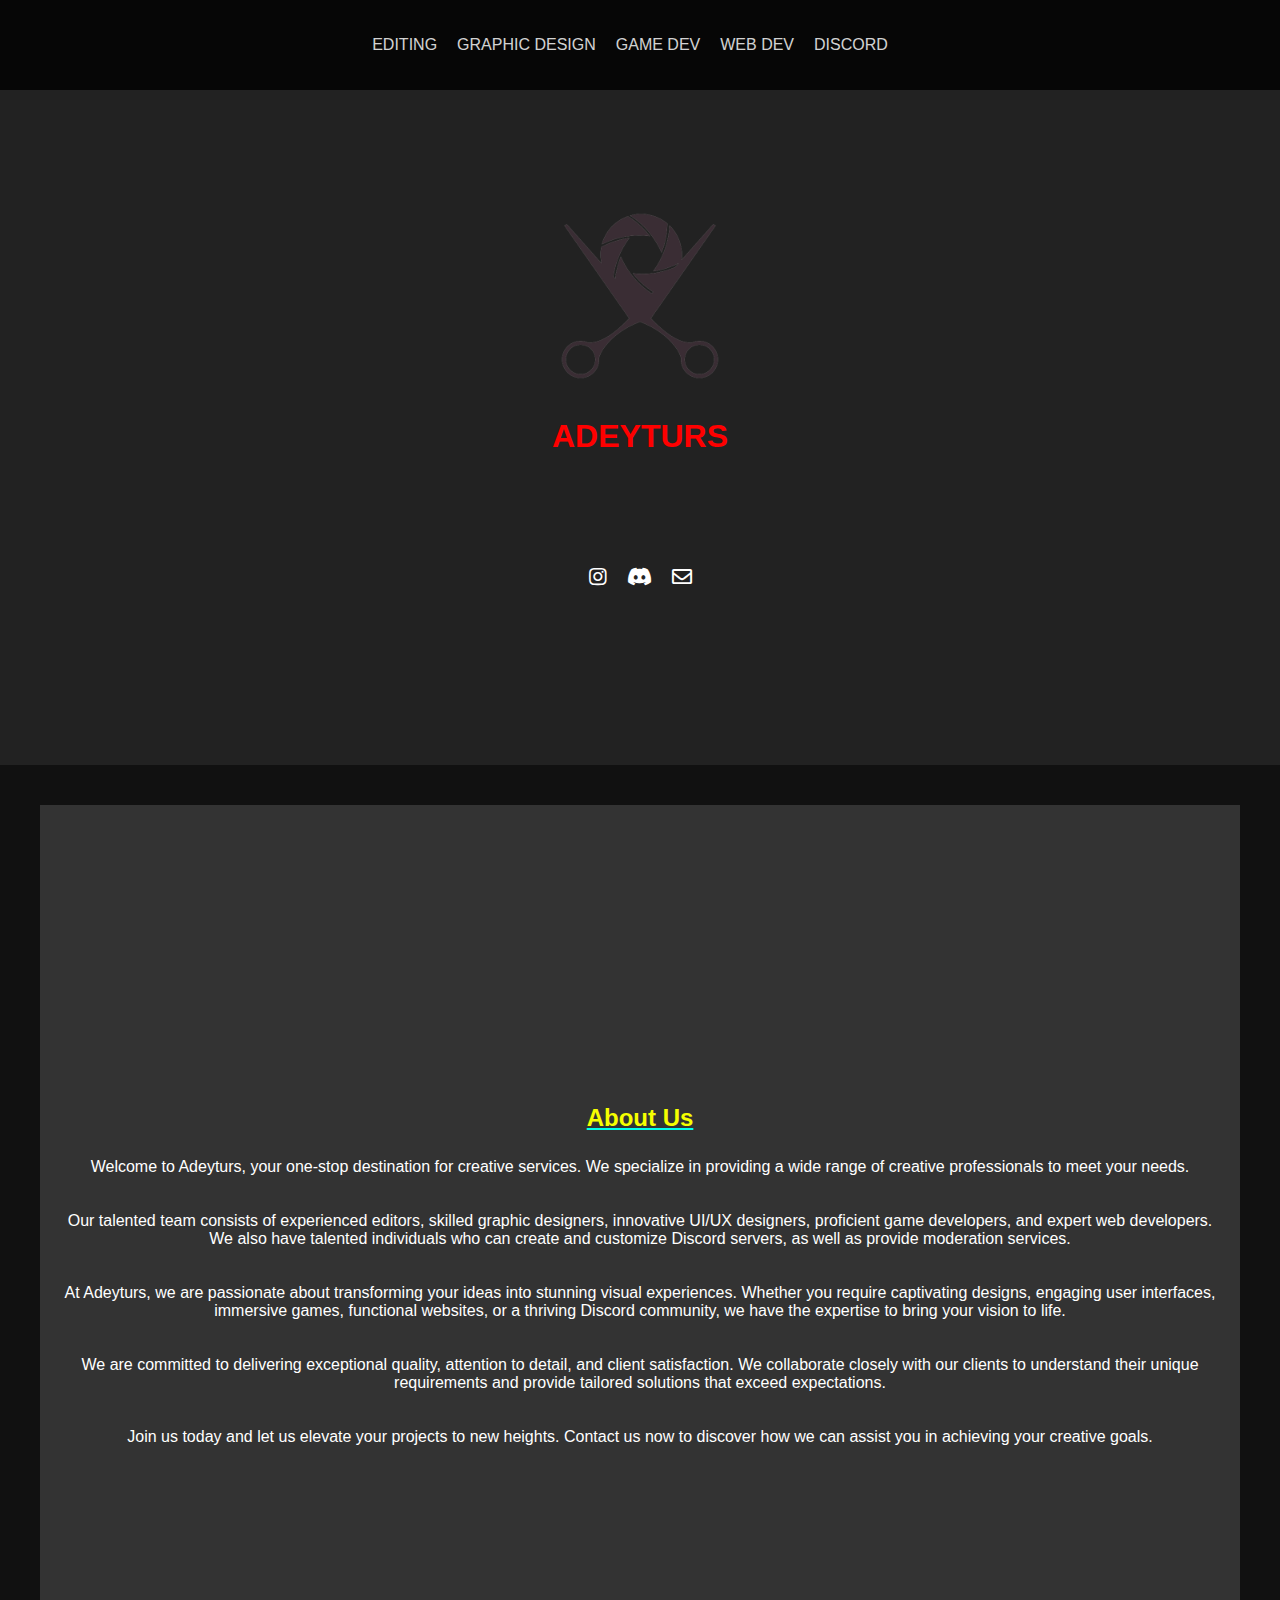
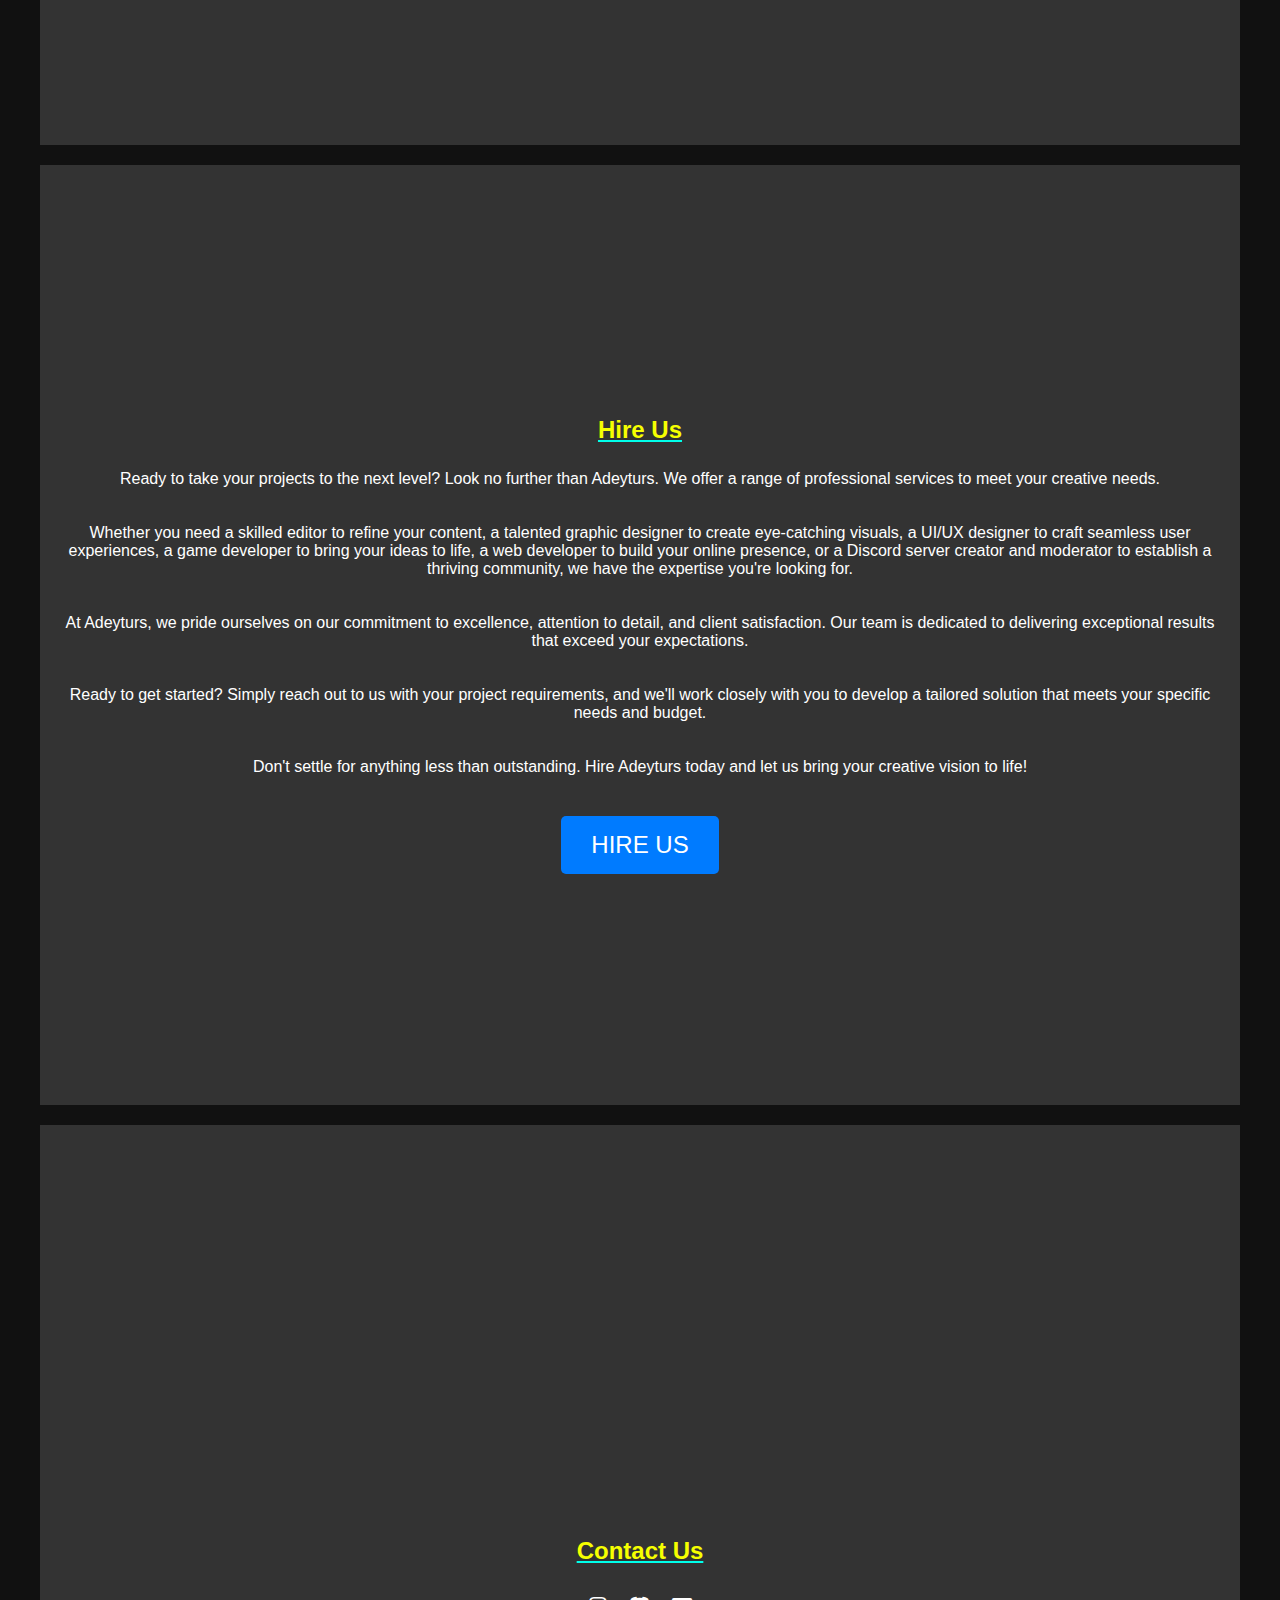
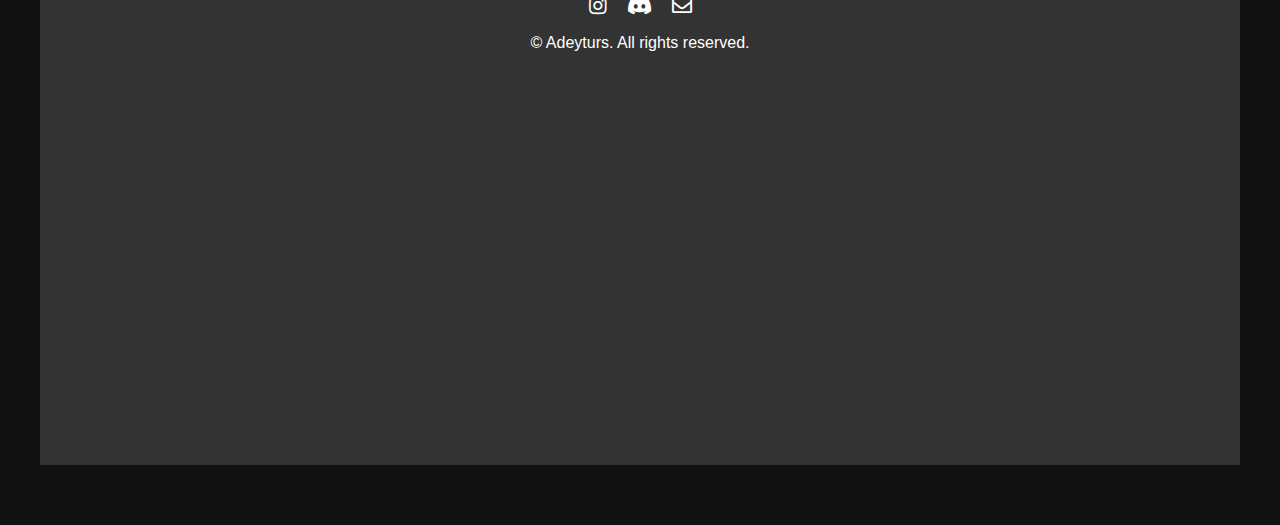
<file: main.html>
<!DOCTYPE html>
<html>

<head>
  <title>Adeyturs</title>
  <link rel="stylesheet" href="https://cdnjs.cloudflare.com/ajax/libs/font-awesome/5.15.3/css/all.min.css">
  <link rel="stylesheet" href="style.css">
  <script src="script.js"></script>
</head>

<body>
  <nav id="nav">
    <ul>
      <li><a href="editing.html">EDITING</a></li>
      <li><a href="graphic.html">GRAPHIC DESIGN</a></li>
      <li><a href="gamedev.html">GAME DEV</a></li>
      <li><a href="websitedev.html">WEB DEV</a></li>
      <li><a href="discord.html">DISCORD</a></li>
    </ul>
  </nav>

  <header class="header">
    <img class="logo"
      src="shutter-camera-with-scissor-logo-symbol-icon-graphic-design-illustration-vector-removebg-preview.png"
      alt="Company Logo">
    <h1>ADEYTURS</h1>
    <p>
      <span>Bringing</span>
      <span>Stories</span>
      <span>to</span>
      <span>Life,</span>
      <span>One</span>
      <span>Edit</span>
      <span>at</span>
      <span>a</span>
      <span>Time</span>
      <span>📚</span>
      <span>✂️</span>
    </p>
    <div class="social-media-icons">
      <a href="https://www.instagram.com/adeyturs"><i class="fab fa-instagram"></i></a>
      <a href="https://discord.gg/JC97xbygvP"><i class="fab fa-discord"></i></a>
      <a href="mailto:adeyturs@gmail.com"><i class="far fa-envelope"></i></a>
    </div>
    <div class="scroll-down-indicator">
      <i class="fas fa-chevron-down"></i>
    </div>
  </header>

  <div class="content">
    <div class="section" id="about-us">
      <h2>About Us</h2>
      <p>Welcome to Adeyturs, your one-stop destination for creative services. We specialize in providing a wide range
        of creative professionals to meet your needs.</p>
      <p>Our talented team consists of experienced editors, skilled graphic designers, innovative UI/UX designers,
        proficient game developers, and expert web developers. We also have talented individuals who can create and
        customize Discord servers, as well as provide moderation services.</p>
      <p>At Adeyturs, we are passionate about transforming your ideas into stunning visual experiences. Whether you
        require captivating designs, engaging user interfaces, immersive games, functional websites, or a thriving
        Discord community, we have the expertise to bring your vision to life.</p>
      <p>We are committed to delivering exceptional quality, attention to detail, and client satisfaction. We
        collaborate closely with our clients to understand their unique requirements and provide tailored solutions that
        exceed expectations.</p>
      <p>Join us today and let us elevate your projects to new heights. Contact us now to discover how we can assist you
        in achieving your creative goals.</p>
    </div>

    <div class="section" id="hire-us">
      <h2>Hire Us</h2>
      <p>Ready to take your projects to the next level? Look no further than Adeyturs. We offer a range of professional
        services to meet your creative needs.</p>
      <p>Whether you need a skilled editor to refine your content, a talented graphic designer to create eye-catching
        visuals, a UI/UX designer to craft seamless user experiences, a game developer to bring your ideas to life, a
        web developer to build your online presence, or a Discord server creator and moderator to establish a thriving
        community, we have the expertise you're looking for.</p>
      <p>At Adeyturs, we pride ourselves on our commitment to excellence, attention to detail, and client satisfaction.
        Our team is dedicated to delivering exceptional results that exceed your expectations.</p>
      <p>Ready to get started? Simply reach out to us with your project requirements, and we'll work closely with you to
        develop a tailored solution that meets your specific needs and budget.</p>
      <p>Don't settle for anything less than outstanding. Hire Adeyturs today and let us bring your creative vision to
        life!</p>
        <div class="play-button">
          <a href="https://discord.gg/JC97xbygvP" target="_blank">HIRE US</a>
      </div>
    </div>

    <div class="section" id="contact-us">
      <h2>Contact Us</h2>
      <div class="social-media-icons">
        <a href="https://www.instagram.com/adeyturs"><i class="fab fa-instagram"></i></a>
        <a href="https://discord.gg/JC97xbygvP"><i class="fab fa-discord"></i></a>
        <a href="mailto:adeyturs@gmail.com"><i class="far fa-envelope"></i></a>
      </div>
      <p>&copy; Adeyturs. All rights reserved.</p>
    </div>
  </div>
</body>

</html>
</file>
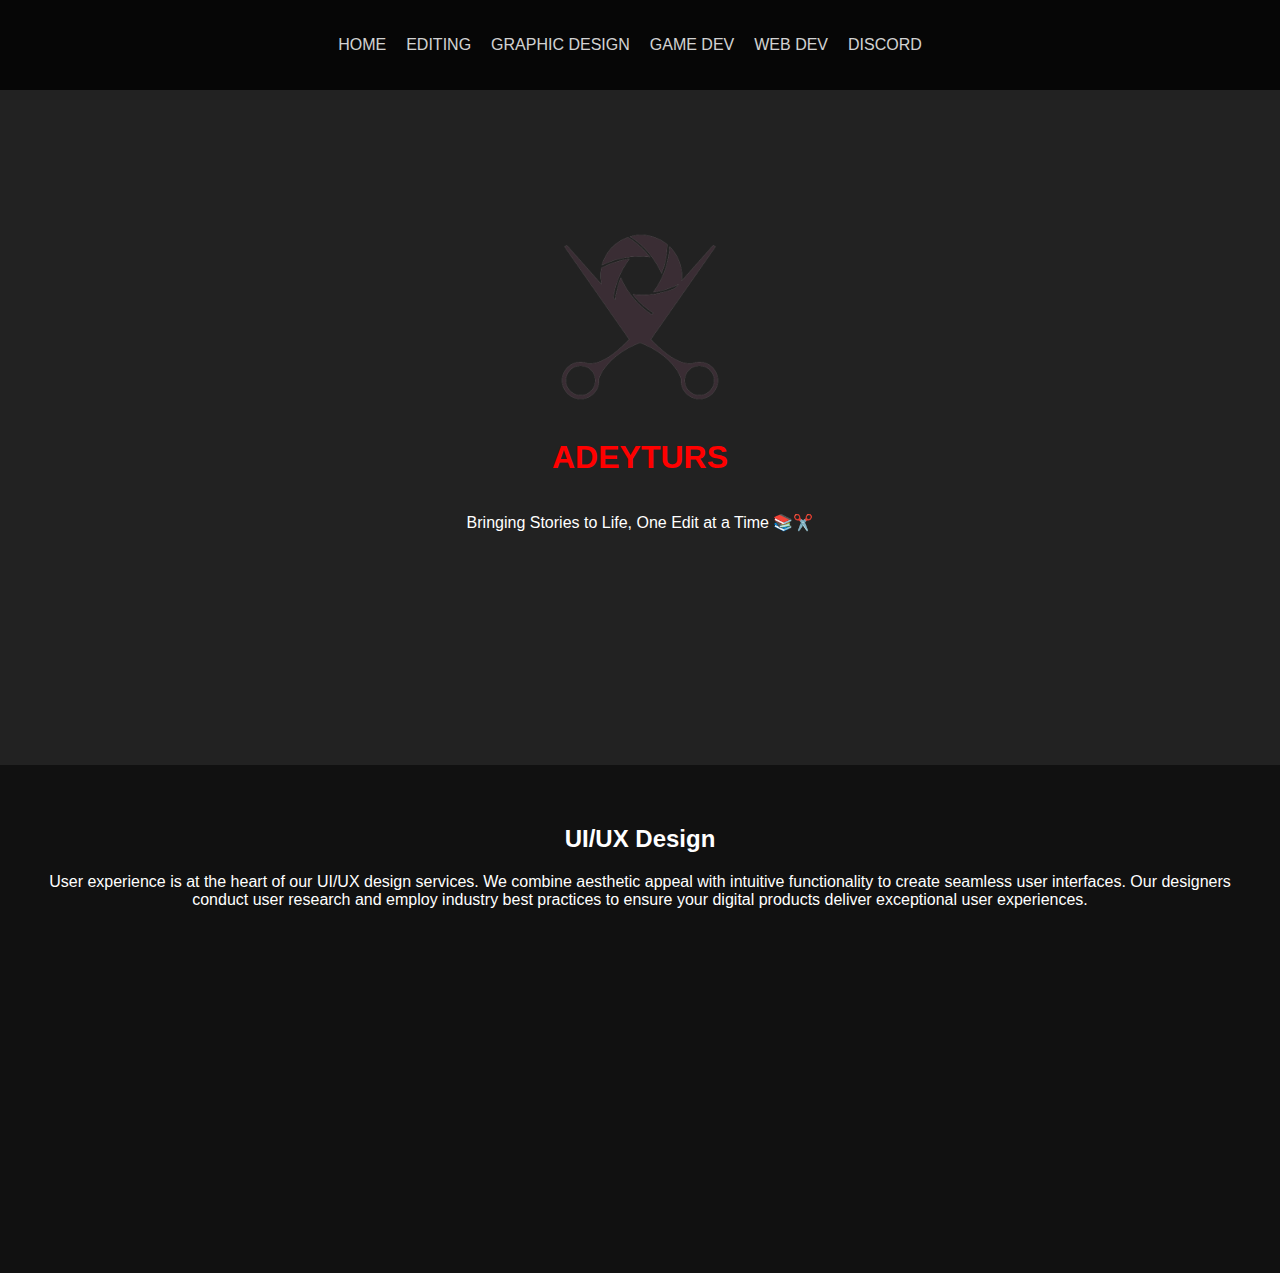
<file: ux.html>
<!DOCTYPE html>
<html>

<head>
  <title>Adeyturs - Projects</title>
  <link rel="stylesheet" href="projects.css">
  <script src="script.js"></script>
</head>

<body>
  <nav id="nav">
    <ul>
      <li><a href="index.html">HOME</a></li>
      <li><a href="editing.html">EDITING</a></li>
      <li><a href="graphic.html">GRAPHIC DESIGN</a></li>
      <li><a href="gamedev.html">GAME DEV</a></li>
      <li><a href="websitedev.html">WEB DEV</a></li>
      <li><a href="discord.html">DISCORD</a></li>
    </ul>
  </nav>
  <header class="header">
    <img class="logo"
      src="shutter-camera-with-scissor-logo-symbol-icon-graphic-design-illustration-vector-removebg-preview.png"
      alt="Company Logo">
    <h1>ADEYTURS</h1>
    <p>Bringing Stories to Life, One Edit at a Time 📚✂️</p>
    <div class="social-media-icons">
      <a href="https://www.instagram.com/adeyturs"><i class="fab fa-instagram"></i></a>
      <a href="https://discord.gg/JC97xbygvP"><i class="fab fa-discord"></i></a>
      <a href="mailto:adeyturs@gmail.com"><i class="far fa-envelope"></i></a>
    </div>
    <div class="scroll-down-indicator">
      <i class="fas fa-chevron-down"></i>
    </div>
  </header>
  <div class="content">
    <section id="ui-ux-design">
      <h2>UI/UX Design</h2>
      <p>User experience is at the heart of our UI/UX design services. We combine aesthetic appeal with intuitive
        functionality to create seamless user interfaces. Our designers conduct user research and employ industry best
        practices to ensure your digital products deliver exceptional user experiences.</p>
      <!-- Add more details or examples of UI/UX design projects -->
    </section>

  </div>
  <div class="main">
    <div class="div_1 item">
        <iframe class="frame1" width="100%" height="100%" src="https://www.youtube.com/embed/Shg6Y6IOkQs" title="YouTube video player" frameborder="0" allow="accelerometer; autoplay; clipboard-write; encrypted-media; gyroscope; picture-in-picture; web-share" allowfullscreen></iframe>
    </div> 
    <div class="div_2 item">
        <iframe width="100%" height="100%" src="https://www.youtube.com/embed/kk4v91T9uK8" title="YouTube video player" frameborder="0" allow="accelerometer; autoplay; clipboard-write; encrypted-media; gyroscope; picture-in-picture; web-share" allowfullscreen></iframe>
    </div>
    <div class="div_3 item">
        <iframe width="100%" height="100%" src="https://www.youtube.com/embed/y3uh7s3Scuo" title="YouTube video player" frameborder="0" allow="accelerometer; autoplay; clipboard-write; encrypted-media; gyroscope; picture-in-picture; web-share" allowfullscreen></iframe>
    </div>
</div>
</body>

</html>
</file>
<file: index.css>
@import url('https://fonts.googleapis.com/css2?family=Alfa+Slab+One&display=swap');
* {
  padding: 0;
  margin: 0;
  box-sizing: border-box;
}

body {
  background-color:  #151719;
  display: flex;
  justify-content: center;
  align-items: center;
  min-height: 100vh;
}
.waviy {
  position: relative;
  -webkit-box-reflect: below -20px linear-gradient(transparent, rgba(0,0,0,.2));
  font-size: 60px;
}
.waviy span {
  font-family: 'Alfa Slab One', cursive;
  position: relative;
  display: inline-block;
  color: #fff;
  text-transform: uppercase;
  animation: waviy 1s infinite;
  animation-delay: calc(.1s * var(--i));
  
}
@keyframes waviy {
  0%,40%,100% {
    transform: translateY(0)
  }
  20% {
    transform: translateY(-20px)
  }
}

/* Disable right-click context menu */
body {
  -webkit-context-menu: none; /* Webkit */
  -moz-context-menu: none; /* Mozilla */
  -ms-context-menu: none; /* Microsoft */
}
/* Disable text selection */
body {
  -webkit-user-select: none; /* Webkit */
  -moz-user-select: none; /* Mozilla */
  -ms-user-select: none; /* Microsoft */
  user-select: none;
}
</file>
<file: editing.css>
body {
    margin: 0;
    padding: 0;
    font-family: Arial, sans-serif;
    background-color: #111;
    color: #fff;
}

.header {
    display: flex;
    flex-direction: column;
    justify-content: center;
    align-items: center;
    background-color: #222;
    padding: 20px;
    text-align: center;
    background-image: url('https://wallpaperset.com/w/full/8/1/7/437590.jpg');
    background-size: cover;
    background-position: center;
    height: 725px;
}

.header h1 {
    color: #ff0000;
    /* Replace with the desired color value */
}

.logo {
    max-width: 200px;
    height: auto;
    text-align: center;
    align-self: center;
    margin-top: 20px;
}

.content {
    padding: 40px;
    text-align: center;
}

.section {
    padding: 20px;
    margin-bottom: 20px;
    background-color: #333;
    height: 100vh;
    /* Set section height to 100% of the viewport height */
    display: flex;
    flex-direction: column;
    justify-content: center;
    align-items: center;
    position: relative;
}

.section h2 {
    margin-bottom: 10px;
    color: #f6ff00;
    text-decoration: underline;
    text-decoration-color: #00ffea;
}

.section p {
    margin-bottom: 20px;
}

.social-media-icons {
    display: flex;
    justify-content: center;
    margin-top: 20px;
    transition: color 0.3s ease;
}

.social-media-icons a {
    margin: 0 10px;
    text-decoration: none;
    color: #fff;
    font-size: 20px;
    transition: color 0.3s ease;
}

.social-media-icons a:hover {
    color: aqua;
}

/* Scroll down indicator */
.scroll-down-indicator {
    position: absolute;
    bottom: 20px;
    left: 50%;
    transform: translateX(-50%);
    color: #fff;
    font-size: 24px;
}

.scroll-down-indicator i {
    animation: arrow-bounce 2s infinite;
}

@keyframes arrow-bounce {

    0%,
    20%,
    50%,
    80%,
    100% {
        transform: translateY(0);
    }

    40% {
        transform: translateY(-10px);
    }

    60% {
        transform: translateY(-5px);
    }
}

/* Style the navigation bar */
#nav {
    position: fixed;
    top: 0;
    left: 0;
    width: 100%;
    background-color: #000;
    opacity: 0.8;
    z-index: 999;
    transition: transform 0.3s ease;
}

#nav ul {
    display: flex;
    justify-content: center;
    list-style-type: none;
    padding: 20px;
}

#nav li {
    margin-right: 20px;
}

#nav a {
    color: #fff;
    text-decoration: none;
    transition: color 0.3s ease-in-out;
}

#nav a:hover {
    color: #00eeff;
}

.main {
    display: grid;
    grid-template-columns: repeat(4, 1fr);
    gap: 20px;
  }

  .item {
    width: 100%;
  }

  .frame1,
  .frame2,
  .frame3 {
    width: 100%;
    height: 300px; /* Adjust the height as per your preference */
  }

  /* Dark theme styles for games.html */

/* Set body background color */
body {
    background-color: #1a1a1a;
    color: #fff;
}

/* Set heading styles */
h1, h2, h3, h4, h5, h6 {
    color: #fff;
}

        h1 {
            text-align: center; /* Center the text */
            margin-top: 100px; /* Add margin to the top of the text */
            animation: pulseAnimation 2s infinite; /* Add animation to the text */
            color: #bfff00; /* Set text color to blue */
            font-size: 48px; /* Set font size */
            text-transform: uppercase; /* Uppercase text */
            font-family: 'Montserrat', sans-serif; /* Set custom font */
            font-weight: bold; /* Set font weight to bold */
            letter-spacing: 8px; /* Add letter spacing */
        }

h2 {
    text-align: center; /* Center the text */
    margin-top: 100px; /* Add margin to the top of the text */
    animation: rgbAnimation 5s infinite; /* Add animation to the text */
}

/* Define animation keyframes */
@keyframes rgbAnimation {
    0% {
        color: rgb(255, 0, 0); /* Start with red color */
    }
    50% {
        color: rgb(0, 255, 0); /* Change to green color at 50% */
    }
    100% {
        color: rgb(0, 0, 255); /* Change to blue color at 100% */
    }
}

p {
    text-align: center; /* Center the text */
    font-size: 18px; /* Set font size */
    color: #666; /* Set text color */
    margin-top: 20px; /* Add margin to the top of the text */
    max-width: 800px; /* Set maximum width for text */
    margin-left: auto; /* Center the text horizontally */
    margin-right: auto; /* Center the text horizontally */
    line-height: 1.5; /* Set line height */
}

/* Set link styles */
a {
    color: #00fffb;
    text-decoration: none;
    transition: color 0.3s ease;
}

a:hover {
    color: #ffffff;
}

/* Set game container styles */
.game-container {
    padding: 20px;
}

/* Set game thumbnail styles */
.game-thumbnail {
    max-width: 100%;
}

/* Set game title styles */
.game-title {
    margin-top: 10px;
    margin-bottom: 5px;
}

/* Set game description styles */
.game-description {
    margin-top: 0;
}

.play-button {
    margin-top: 20px; /* Add margin to the top of the play button */
    text-align: center; /* Center the play button */
}

.play-button a {
    display: inline-block; /* Display as inline block */
    padding: 15px 30px; /* Add padding for button */
    background-color: #007bff; /* Set background color */
    color: #fff; /* Set text color */
    font-size: 24px; /* Set font size */
    text-decoration: none; /* Remove underline */
    border-radius: 5px; /* Add border radius */
    transition: background-color 0.3s ease; /* Add transition effect */
}

.play-button a:hover {
    background-color: #0056b3; /* Change background color on hover */
}


/* Scrollbar styles for games.html */

/* Set scrollbar width and color */
::-webkit-scrollbar {
    width: 10px;
    background-color: #ffffff;
}

/* Set scrollbar thumb styles */
::-webkit-scrollbar-thumb {
    background-color: #00ffee;
}

/* Set scrollbar thumb hover styles */
::-webkit-scrollbar-thumb:hover {
    background-color: #00ccff;
}

/* Set scrollbar track styles */
::-webkit-scrollbar-track {
    background-color: #ffffff;
}

/* Set scrollbar track hover styles */
::-webkit-scrollbar-track:hover {
    background-color: #ffffff;
}

/* Hide tabs after scrolling down */
.header.hide {
    opacity: 0;
    transition: opacity 0.5s ease-in-out; /* Add fade transition for opacity */
}

/* Add transition delay for hiding tabs after scrolling */
.header.hide .nav-tabs {
    transition-delay: 0.5s;
}

/* Add class to hide tabs after scrolling */
.header.hide .nav-tabs li {
    display: none;
}

/* Set height for tabs content container */
.tab-content {
    min-height: calc(100vh - 48px); /* Subtract height of tabs from viewport height */
}

@keyframes bounce {
    0%,
    20%,
    50%,
    80%,
    100% {
        transform: translateY(0);
    }
    40% {
        transform: translateY(-10px);
    }
    60% {
        transform: translateY(-5px);
    }
}

/* Add styles for footer */
footer {
    text-align: center; /* Center align footer content */
    margin-top: 50px; /* Add top margin */
}

footer h6 {
    color: #777; /* Set text color to gray */
}

body.scrolled::-webkit-scrollbar-thumb {
    background-color: #00ccff; /* Use custom property for thumb color */
}

body.scrolled::-webkit-scrollbar-track {
    background-color: #ff0000; /* Use custom property for track color */
}

body.scrolled::-webkit-scrollbar {
    width: 5px; /* Set width of scroll bar */
}

        /* CSS for donation section */
        .donation {
            text-align: center; /* Center align the donation section */
            margin-top: 50px; /* Add margin to the top of the donation section */
        }

        .donation p {
            font-size: 13px; /* Set font size */
            color: #666; /* Set text color */
            margin-bottom: 20px; /* Add margin to the bottom of the text */
        }

        .donation a {
            display: inline-block; /* Display as inline block */
            padding: 15px 30px; /* Add padding for button */
            background-color: #007bff; /* Set background color */
            color: #fff; /* Set text color */
            font-size: 10px; /* Set font size */
            text-decoration: none; /* Remove underline */
            border-radius: 10px; /* Add border radius */
            transition: background-color 0.3s ease; /* Add transition effect */
        }

        .donation a:hover {
            background-color: #ff00f7; /* Change background color on hover */
        }

        #nav {
            position: fixed;
            top: 0;
            left: 0;
            width: 100%;
            background-color: #000;
            opacity: 0.8;
            z-index: 999;
            transition: transform 0.3s ease;
        }
        
        #nav ul {
            display: flex;
            justify-content: center;
            list-style-type: none;
            padding: 20px;
        }
        
        #nav li {
            margin-right: 20px;
        }
        
        #nav a {
            color: #fff;
            text-decoration: none;
            transition: color 0.3s ease-in-out;
        }
        
        #nav a:hover {
            color: #00eeff;
        }
/* Disable right-click context menu */
body {
    -webkit-context-menu: none; /* Webkit */
    -moz-context-menu: none; /* Mozilla */
    -ms-context-menu: none; /* Microsoft */
}
/* Disable text selection */
body {
    -webkit-user-select: none; /* Webkit */
    -moz-user-select: none; /* Mozilla */
    -ms-user-select: none; /* Microsoft */
    user-select: none;
}
 
.image-container {
    display: flex;
    justify-content: center;
    align-items: center;
    height: 28vh; /* Set the height of the container to occupy the full viewport height */
  }
</file>
<file: gamedev.css>
body {
    margin: 0;
    padding: 0;
    font-family: Arial, sans-serif;
    background-color: #111;
    color: #fff;
}

.header {
    display: flex;
    flex-direction: column;
    justify-content: center;
    align-items: center;
    background-color: #222;
    padding: 20px;
    text-align: center;
    background-image: url('https://getwallpapers.com/wallpaper/full/6/6/9/1470138-amazing-game-developer-wallpaper-1920x1080-4k.jpg');
    background-size: cover;
    background-position: center;
    height: 725px;
}

.header h1 {
    color: #ff0000;
    /* Replace with the desired color value */
}

.logo {
    max-width: 200px;
    height: auto;
    text-align: center;
    align-self: center;
    margin-top: 20px;
}

.content {
    padding: 40px;
    text-align: center;
}

.section {
    padding: 20px;
    margin-bottom: 20px;
    background-color: #333;
    height: 100vh;
    /* Set section height to 100% of the viewport height */
    display: flex;
    flex-direction: column;
    justify-content: center;
    align-items: center;
    position: relative;
}

.section h2 {
    margin-bottom: 10px;
    color: #f6ff00;
    text-decoration: underline;
    text-decoration-color: #00ffea;
}

.section p {
    margin-bottom: 20px;
}

.social-media-icons {
    display: flex;
    justify-content: center;
    margin-top: 20px;
    transition: color 0.3s ease;
}

.social-media-icons a {
    margin: 0 10px;
    text-decoration: none;
    color: #fff;
    font-size: 20px;
    transition: color 0.3s ease;
}

.social-media-icons a:hover {
    color: aqua;
}

/* Scroll down indicator */
.scroll-down-indicator {
    position: absolute;
    bottom: 20px;
    left: 50%;
    transform: translateX(-50%);
    color: #fff;
    font-size: 24px;
}

.scroll-down-indicator i {
    animation: arrow-bounce 2s infinite;
}

@keyframes arrow-bounce {

    0%,
    20%,
    50%,
    80%,
    100% {
        transform: translateY(0);
    }

    40% {
        transform: translateY(-10px);
    }

    60% {
        transform: translateY(-5px);
    }
}

/* Style the navigation bar */
#nav {
    position: fixed;
    top: 0;
    left: 0;
    width: 100%;
    background-color: #000;
    opacity: 0.8;
    z-index: 999;
    transition: transform 0.3s ease;
}

#nav ul {
    display: flex;
    justify-content: center;
    list-style-type: none;
    padding: 20px;
}

#nav li {
    margin-right: 20px;
}

#nav a {
    color: #fff;
    text-decoration: none;
    transition: color 0.3s ease-in-out;
}

#nav a:hover {
    color: #00eeff;
}

.main {
    display: grid;
    grid-template-columns: repeat(3, 1fr);
    gap: 20px;
  }

  .item {
    width: 100%;
  }

  .frame1,
  .frame2,
  .frame3 {
    width: 100%;
    height: 300px; /* Adjust the height as per your preference */
  }

  /* Dark theme styles for games.html */

/* Set body background color */
body {
    background-color: #1a1a1a;
    color: #fff;
}

/* Set heading styles */
h1, h2, h3, h4, h5, h6 {
    color: #fff;
}

        h1 {
            text-align: center; /* Center the text */
            margin-top: 100px; /* Add margin to the top of the text */
            animation: pulseAnimation 2s infinite; /* Add animation to the text */
            color: #bfff00; /* Set text color to blue */
            font-size: 48px; /* Set font size */
            text-transform: uppercase; /* Uppercase text */
            font-family: 'Montserrat', sans-serif; /* Set custom font */
            font-weight: bold; /* Set font weight to bold */
            letter-spacing: 8px; /* Add letter spacing */
        }

h2 {
    text-align: center; /* Center the text */
    margin-top: 100px; /* Add margin to the top of the text */
    animation: rgbAnimation 5s infinite; /* Add animation to the text */
}

/* Define animation keyframes */
@keyframes rgbAnimation {
    0% {
        color: rgb(255, 0, 0); /* Start with red color */
    }
    50% {
        color: rgb(0, 255, 0); /* Change to green color at 50% */
    }
    100% {
        color: rgb(0, 0, 255); /* Change to blue color at 100% */
    }
}

p {
    text-align: center; /* Center the text */
    font-size: 18px; /* Set font size */
    color: #666; /* Set text color */
    margin-top: 20px; /* Add margin to the top of the text */
    max-width: 800px; /* Set maximum width for text */
    margin-left: auto; /* Center the text horizontally */
    margin-right: auto; /* Center the text horizontally */
    line-height: 1.5; /* Set line height */
}

/* Set link styles */
a {
    color: #00fffb;
    text-decoration: none;
    transition: color 0.3s ease;
}

a:hover {
    color: #ffffff;
}

/* Set game container styles */
.game-container {
    padding: 20px;
}

/* Set game thumbnail styles */
.game-thumbnail {
    max-width: 100%;
}

/* Set game title styles */
.game-title {
    margin-top: 10px;
    margin-bottom: 5px;
}

/* Set game description styles */
.game-description {
    margin-top: 0;
}

.play-button {
    margin-top: 20px; /* Add margin to the top of the play button */
    text-align: center; /* Center the play button */
}

.play-button a {
    display: inline-block; /* Display as inline block */
    padding: 15px 30px; /* Add padding for button */
    background-color: #007bff; /* Set background color */
    color: #fff; /* Set text color */
    font-size: 24px; /* Set font size */
    text-decoration: none; /* Remove underline */
    border-radius: 5px; /* Add border radius */
    transition: background-color 0.3s ease; /* Add transition effect */
}

.play-button a:hover {
    background-color: #0056b3; /* Change background color on hover */
}


/* Scrollbar styles for games.html */

/* Set scrollbar width and color */
::-webkit-scrollbar {
    width: 10px;
    background-color: #ffffff;
}

/* Set scrollbar thumb styles */
::-webkit-scrollbar-thumb {
    background-color: #00ffee;
}

/* Set scrollbar thumb hover styles */
::-webkit-scrollbar-thumb:hover {
    background-color: #00ccff;
}

/* Set scrollbar track styles */
::-webkit-scrollbar-track {
    background-color: #ffffff;
}

/* Set scrollbar track hover styles */
::-webkit-scrollbar-track:hover {
    background-color: #ffffff;
}

/* Hide tabs after scrolling down */
.header.hide {
    opacity: 0;
    transition: opacity 0.5s ease-in-out; /* Add fade transition for opacity */
}

/* Add transition delay for hiding tabs after scrolling */
.header.hide .nav-tabs {
    transition-delay: 0.5s;
}

/* Add class to hide tabs after scrolling */
.header.hide .nav-tabs li {
    display: none;
}

/* Set height for tabs content container */
.tab-content {
    min-height: calc(100vh - 48px); /* Subtract height of tabs from viewport height */
}

@keyframes bounce {
    0%,
    20%,
    50%,
    80%,
    100% {
        transform: translateY(0);
    }
    40% {
        transform: translateY(-10px);
    }
    60% {
        transform: translateY(-5px);
    }
}

/* Add styles for footer */
footer {
    text-align: center; /* Center align footer content */
    margin-top: 50px; /* Add top margin */
}

footer h6 {
    color: #777; /* Set text color to gray */
}

body.scrolled::-webkit-scrollbar-thumb {
    background-color: #00ccff; /* Use custom property for thumb color */
}

body.scrolled::-webkit-scrollbar-track {
    background-color: #ff0000; /* Use custom property for track color */
}

body.scrolled::-webkit-scrollbar {
    width: 5px; /* Set width of scroll bar */
}

        /* CSS for donation section */
        .donation {
            text-align: center; /* Center align the donation section */
            margin-top: 50px; /* Add margin to the top of the donation section */
        }

        .donation p {
            font-size: 13px; /* Set font size */
            color: #666; /* Set text color */
            margin-bottom: 20px; /* Add margin to the bottom of the text */
        }

        .donation a {
            display: inline-block; /* Display as inline block */
            padding: 15px 30px; /* Add padding for button */
            background-color: #007bff; /* Set background color */
            color: #fff; /* Set text color */
            font-size: 10px; /* Set font size */
            text-decoration: none; /* Remove underline */
            border-radius: 10px; /* Add border radius */
            transition: background-color 0.3s ease; /* Add transition effect */
        }

        .donation a:hover {
            background-color: #ff00f7; /* Change background color on hover */
        }

        #nav {
            position: fixed;
            top: 0;
            left: 0;
            width: 100%;
            background-color: #000;
            opacity: 0.8;
            z-index: 999;
            transition: transform 0.3s ease;
        }
        
        #nav ul {
            display: flex;
            justify-content: center;
            list-style-type: none;
            padding: 20px;
        }
        
        #nav li {
            margin-right: 20px;
        }
        
        #nav a {
            color: #fff;
            text-decoration: none;
            transition: color 0.3s ease-in-out;
        }
        
        #nav a:hover {
            color: #00eeff;
        }
/* Disable right-click context menu */
body {
    -webkit-context-menu: none; /* Webkit */
    -moz-context-menu: none; /* Mozilla */
    -ms-context-menu: none; /* Microsoft */
}
/* Disable text selection */
body {
    -webkit-user-select: none; /* Webkit */
    -moz-user-select: none; /* Mozilla */
    -ms-user-select: none; /* Microsoft */
    user-select: none;
}
 
.image-container {
    display: flex;
    justify-content: center;
    align-items: center;
    height: 28vh; /* Set the height of the container to occupy the full viewport height */
  }
</file>
<file: graphic.css>
body {
    margin: 0;
    padding: 0;
    font-family: Arial, sans-serif;
    background-color: #111;
    color: #fff;
}

.header {
    display: flex;
    flex-direction: column;
    justify-content: center;
    align-items: center;
    background-color: #222;
    padding: 20px;
    text-align: center;
    background-image: url('https://cdn.wallpapersafari.com/5/88/3qIvow.jpg');
    background-size: cover;
    background-position: center;
    height: 725px;
}

.header h1 {
    color: #ff0000;
    /* Replace with the desired color value */
}

.logo {
    max-width: 200px;
    height: auto;
    text-align: center;
    align-self: center;
    margin-top: 20px;
}

.content {
    padding: 40px;
    text-align: center;
}

.section {
    padding: 20px;
    margin-bottom: 20px;
    background-color: #333;
    height: 100vh;
    /* Set section height to 100% of the viewport height */
    display: flex;
    flex-direction: column;
    justify-content: center;
    align-items: center;
    position: relative;
}

.section h2 {
    margin-bottom: 10px;
    color: #f6ff00;
    text-decoration: underline;
    text-decoration-color: #00ffea;
}

.section p {
    margin-bottom: 20px;
}

.social-media-icons {
    display: flex;
    justify-content: center;
    margin-top: 20px;
    transition: color 0.3s ease;
}

.social-media-icons a {
    margin: 0 10px;
    text-decoration: none;
    color: #fff;
    font-size: 20px;
    transition: color 0.3s ease;
}

.social-media-icons a:hover {
    color: aqua;
}

/* Scroll down indicator */
.scroll-down-indicator {
    position: absolute;
    bottom: 20px;
    left: 50%;
    transform: translateX(-50%);
    color: #fff;
    font-size: 24px;
}

.scroll-down-indicator i {
    animation: arrow-bounce 2s infinite;
}

@keyframes arrow-bounce {

    0%,
    20%,
    50%,
    80%,
    100% {
        transform: translateY(0);
    }

    40% {
        transform: translateY(-10px);
    }

    60% {
        transform: translateY(-5px);
    }
}

/* Style the navigation bar */
#nav {
    position: fixed;
    top: 0;
    left: 0;
    width: 100%;
    background-color: #000;
    opacity: 0.8;
    z-index: 999;
    transition: transform 0.3s ease;
}

#nav ul {
    display: flex;
    justify-content: center;
    list-style-type: none;
    padding: 20px;
}

#nav li {
    margin-right: 20px;
}

#nav a {
    color: #fff;
    text-decoration: none;
    transition: color 0.3s ease-in-out;
}

#nav a:hover {
    color: #00eeff;
}

.main {
    display: grid;
    grid-template-columns: repeat(6, 1fr);
    gap: 20px;
}

.item {
    width: 100%;
}


/* Dark theme styles for games.html */

/* Set body background color */
body {
    background-color: #1a1a1a;
    color: #fff;
}

/* Set heading styles */
h1,
h2,
h3,
h4,
h5,
h6 {
    color: #fff;
}

h1 {
    text-align: center;
    /* Center the text */
    margin-top: 100px;
    /* Add margin to the top of the text */
    animation: pulseAnimation 2s infinite;
    /* Add animation to the text */
    color: #bfff00;
    /* Set text color to blue */
    font-size: 48px;
    /* Set font size */
    text-transform: uppercase;
    /* Uppercase text */
    font-family: 'Montserrat', sans-serif;
    /* Set custom font */
    font-weight: bold;
    /* Set font weight to bold */
    letter-spacing: 8px;
    /* Add letter spacing */
}

h2 {
    text-align: center;
    /* Center the text */
    margin-top: 100px;
    /* Add margin to the top of the text */
    animation: rgbAnimation 5s infinite;
    /* Add animation to the text */
}

/* Define animation keyframes */
@keyframes rgbAnimation {
    0% {
        color: rgb(255, 0, 0);
        /* Start with red color */
    }

    50% {
        color: rgb(0, 255, 0);
        /* Change to green color at 50% */
    }

    100% {
        color: rgb(0, 0, 255);
        /* Change to blue color at 100% */
    }
}

p {
    text-align: center;
    /* Center the text */
    font-size: 18px;
    /* Set font size */
    color: #666;
    /* Set text color */
    margin-top: 20px;
    /* Add margin to the top of the text */
    max-width: 800px;
    /* Set maximum width for text */
    margin-left: auto;
    /* Center the text horizontally */
    margin-right: auto;
    /* Center the text horizontally */
    line-height: 1.5;
    /* Set line height */
}

/* Set link styles */
a {
    color: #00fffb;
    text-decoration: none;
    transition: color 0.3s ease;
}

a:hover {
    color: #ffffff;
}

/* Set game container styles */
.game-container {
    padding: 20px;
}

/* Set game thumbnail styles */
.game-thumbnail {
    max-width: 100%;
}

/* Set game title styles */
.game-title {
    margin-top: 10px;
    margin-bottom: 5px;
}

/* Set game description styles */
.game-description {
    margin-top: 0;
}

.play-button {
    margin-top: 20px;
    /* Add margin to the top of the play button */
    text-align: center;
    /* Center the play button */
}

.play-button a {
    display: inline-block;
    /* Display as inline block */
    padding: 15px 30px;
    /* Add padding for button */
    background-color: #007bff;
    /* Set background color */
    color: #fff;
    /* Set text color */
    font-size: 24px;
    /* Set font size */
    text-decoration: none;
    /* Remove underline */
    border-radius: 5px;
    /* Add border radius */
    transition: background-color 0.3s ease;
    /* Add transition effect */
}

.play-button a:hover {
    background-color: #0056b3;
    /* Change background color on hover */
}


/* Scrollbar styles for games.html */

/* Set scrollbar width and color */
::-webkit-scrollbar {
    width: 10px;
    background-color: #ffffff;
}

/* Set scrollbar thumb styles */
::-webkit-scrollbar-thumb {
    background-color: #00ffee;
}

/* Set scrollbar thumb hover styles */
::-webkit-scrollbar-thumb:hover {
    background-color: #00ccff;
}

/* Set scrollbar track styles */
::-webkit-scrollbar-track {
    background-color: #ffffff;
}

/* Set scrollbar track hover styles */
::-webkit-scrollbar-track:hover {
    background-color: #ffffff;
}

/* Hide tabs after scrolling down */
.header.hide {
    opacity: 0;
    transition: opacity 0.5s ease-in-out;
    /* Add fade transition for opacity */
}

/* Add transition delay for hiding tabs after scrolling */
.header.hide .nav-tabs {
    transition-delay: 0.5s;
}

/* Add class to hide tabs after scrolling */
.header.hide .nav-tabs li {
    display: none;
}

/* Set height for tabs content container */
.tab-content {
    min-height: calc(100vh - 48px);
    /* Subtract height of tabs from viewport height */
}

@keyframes bounce {

    0%,
    20%,
    50%,
    80%,
    100% {
        transform: translateY(0);
    }

    40% {
        transform: translateY(-10px);
    }

    60% {
        transform: translateY(-5px);
    }
}

/* Add styles for footer */
footer {
    text-align: center;
    /* Center align footer content */
    margin-top: 50px;
    /* Add top margin */
}

footer h6 {
    color: #777;
    /* Set text color to gray */
}

body.scrolled::-webkit-scrollbar-thumb {
    background-color: #00ccff;
    /* Use custom property for thumb color */
}

body.scrolled::-webkit-scrollbar-track {
    background-color: #ff0000;
    /* Use custom property for track color */
}

body.scrolled::-webkit-scrollbar {
    width: 5px;
    /* Set width of scroll bar */
}

/* CSS for donation section */
.donation {
    text-align: center;
    /* Center align the donation section */
    margin-top: 50px;
    /* Add margin to the top of the donation section */
}

.donation p {
    font-size: 13px;
    /* Set font size */
    color: #666;
    /* Set text color */
    margin-bottom: 20px;
    /* Add margin to the bottom of the text */
}

.donation a {
    display: inline-block;
    /* Display as inline block */
    padding: 15px 30px;
    /* Add padding for button */
    background-color: #007bff;
    /* Set background color */
    color: #fff;
    /* Set text color */
    font-size: 10px;
    /* Set font size */
    text-decoration: none;
    /* Remove underline */
    border-radius: 10px;
    /* Add border radius */
    transition: background-color 0.3s ease;
    /* Add transition effect */
}

.donation a:hover {
    background-color: #ff00f7;
    /* Change background color on hover */
}

#nav {
    position: fixed;
    top: 0;
    left: 0;
    width: 100%;
    background-color: #000;
    opacity: 0.8;
    z-index: 999;
    transition: transform 0.3s ease;
}

#nav ul {
    display: flex;
    justify-content: center;
    list-style-type: none;
    padding: 20px;
}

#nav li {
    margin-right: 20px;
}

#nav a {
    color: #fff;
    text-decoration: none;
    transition: color 0.3s ease-in-out;
}

#nav a:hover {
    color: #00eeff;
}

/* Disable right-click context menu */
body {
    -webkit-context-menu: none;
    /* Webkit */
    -moz-context-menu: none;
    /* Mozilla */
    -ms-context-menu: none;
    /* Microsoft */
}

/* Disable text selection */
body {
    -webkit-user-select: none;
    /* Webkit */
    -moz-user-select: none;
    /* Mozilla */
    -ms-user-select: none;
    /* Microsoft */
    user-select: none;
}

.image-container {
    display: flex;
    justify-content: center;
    align-items: center;
    height: 28vh;
    /* Set the height of the container to occupy the full viewport height */
}
</file>
<file: style.css>
body {
  margin: 0;
  padding: 0;
  font-family: Arial, sans-serif;
  background-color: #111;
  color: #fff;
}

.header {
  display: flex;
  flex-direction: column;
  justify-content: center;
  align-items: center;
  background-color: #222;
  padding: 20px;
  text-align: center;
  background-image: url('https://wallpapers.com/images/hd/corridor-dark-station-sci-fi-art-7dbsv7qvib6z0bp7.jpg');
  background-size: cover;
  background-position: center;
  height: 725px;
}

.header h1 {
  color: #ff0000;
  /* Replace with the desired color value */
}

.logo {
  max-width: 200px;
  height: auto;
  text-align: center;
  align-self: center;
  margin-top: 20px;
}

.content {
  padding: 40px;
  text-align: center;
}

.section {
  padding: 20px;
  margin-bottom: 20px;
  background-color: #333;
  height: 100vh;
  /* Set section height to 100% of the viewport height */
  display: flex;
  flex-direction: column;
  justify-content: center;
  align-items: center;
  position: relative;
}

.section h2 {
  margin-bottom: 10px;
  color: #f6ff00;
  text-decoration: underline;
  text-decoration-color: #00ffea;
}

.section p {
  margin-bottom: 20px;
}

.social-media-icons {
  display: flex;
  justify-content: center;
  margin-top: 20px;
  transition: color 0.3s ease;
}

.social-media-icons a {
  margin: 0 10px;
  text-decoration: none;
  color: #fff;
  font-size: 20px;
  transition: color 0.3s ease;
}

.social-media-icons a:hover {
  color: aqua;
}

/* Scroll down indicator */
.scroll-down-indicator {
  position: absolute;
  bottom: 20px;
  left: 50%;
  transform: translateX(-50%);
  color: #fff;
  font-size: 24px;
}

.scroll-down-indicator i {
  animation: arrow-bounce 2s infinite;
}

@keyframes arrow-bounce {

  0%,
  20%,
  50%,
  80%,
  100% {
    transform: translateY(0);
  }

  40% {
    transform: translateY(-10px);
  }

  60% {
    transform: translateY(-5px);
  }
}

/* Style the navigation bar */
#nav {
  position: fixed;
  top: 0;
  left: 0;
  width: 100%;
  background-color: #000;
  opacity: 0.8;
  z-index: 999;
  transition: transform 0.3s ease;
}

#nav ul {
  display: flex;
  justify-content: center;
  list-style-type: none;
  padding: 20px;
}

#nav li {
  margin-right: 20px;
}

#nav a {
  color: #fff;
  text-decoration: none;
  transition: color 0.3s ease-in-out;
}

#nav a:hover {
  color: #00eeff;
}

.play-button {
  margin-top: 20px; /* Add margin to the top of the play button */
  text-align: center; /* Center the play button */
}

.play-button a {
  display: inline-block; /* Display as inline block */
  padding: 15px 30px; /* Add padding for button */
  background-color: #007bff; /* Set background color */
  color: #fff; /* Set text color */
  font-size: 24px; /* Set font size */
  text-decoration: none; /* Remove underline */
  border-radius: 5px; /* Add border radius */
  transition: background-color 0.3s ease; /* Add transition effect */
}

.play-button a:hover {
  background-color: #0056b3; /* Change background color on hover */
}

@import url("https://fonts.googleapis.com/css?family=Montserrat&display=swap");

.header p {
  font-family: "Montserrat Medium";
  max-width: 40ch;
  text-align: center;
  transform: scale(0.94);
  animation: scale 3s forwards cubic-bezier(0.5, 1, 0.89, 1);
}
@keyframes scale {
  100% {
    transform: scale(1);
  }
}

span {
  display: inline-block;
  opacity: 0;
  filter: blur(4px);
}

span:nth-child(1) {
  animation: fade-in 0.8s 0.1s forwards cubic-bezier(0.11, 0, 0.5, 0);
}

span:nth-child(2) {
  animation: fade-in 0.8s 0.2s forwards cubic-bezier(0.11, 0, 0.5, 0);
}

span:nth-child(3) {
  animation: fade-in 0.8s 0.3s forwards cubic-bezier(0.11, 0, 0.5, 0);
}

span:nth-child(4) {
  animation: fade-in 0.8s 0.4s forwards cubic-bezier(0.11, 0, 0.5, 0);
}

span:nth-child(5) {
  animation: fade-in 0.8s 0.5s forwards cubic-bezier(0.11, 0, 0.5, 0);
}

span:nth-child(6) {
  animation: fade-in 0.8s 0.6s forwards cubic-bezier(0.11, 0, 0.5, 0);
}

span:nth-child(7) {
  animation: fade-in 0.8s 0.7s forwards cubic-bezier(0.11, 0, 0.5, 0);
}

span:nth-child(8) {
  animation: fade-in 0.8s 0.8s forwards cubic-bezier(0.11, 0, 0.5, 0);
}

span:nth-child(9) {
  animation: fade-in 0.8s 0.9s forwards cubic-bezier(0.11, 0, 0.5, 0);
}

span:nth-child(10) {
  animation: fade-in 0.8s 1s forwards cubic-bezier(0.11, 0, 0.5, 0);
}

span:nth-child(11) {
  animation: fade-in 0.8s 1.1s forwards cubic-bezier(0.11, 0, 0.5, 0);
}

span:nth-child(12) {
  animation: fade-in 0.8s 1.2s forwards cubic-bezier(0.11, 0, 0.5, 0);
}

span:nth-child(13) {
  animation: fade-in 0.8s 1.3s forwards cubic-bezier(0.11, 0, 0.5, 0);
}

span:nth-child(14) {
  animation: fade-in 0.8s 1.4s forwards cubic-bezier(0.11, 0, 0.5, 0);
}

span:nth-child(15) {
  animation: fade-in 0.8s 1.5s forwards cubic-bezier(0.11, 0, 0.5, 0);
}

span:nth-child(16) {
  animation: fade-in 0.8s 1.6s forwards cubic-bezier(0.11, 0, 0.5, 0);
}

span:nth-child(17) {
  animation: fade-in 0.8s 1.7s forwards cubic-bezier(0.11, 0, 0.5, 0);
}

span:nth-child(18) {
  animation: fade-in 0.8s 1.8s forwards cubic-bezier(0.11, 0, 0.5, 0);
}

@keyframes fade-in {
  100% {
    opacity: 1;
    filter: blur(0);
  }
}

/* Disable right-click context menu */
body {
  -webkit-context-menu: none; /* Webkit */
  -moz-context-menu: none; /* Mozilla */
  -ms-context-menu: none; /* Microsoft */
}
/* Disable text selection */
body {
  -webkit-user-select: none; /* Webkit */
  -moz-user-select: none; /* Mozilla */
  -ms-user-select: none; /* Microsoft */
  user-select: none;
}
</file>
<file: projects.css>
body {
    margin: 0;
    padding: 0;
    font-family: Arial, sans-serif;
    background-color: #111;
    color: #fff;
}

.header {
    display: flex;
    flex-direction: column;
    justify-content: center;
    align-items: center;
    background-color: #222;
    padding: 20px;
    text-align: center;
    background-image: url('https://wallpapers.com/images/hd/corridor-dark-station-sci-fi-art-7dbsv7qvib6z0bp7.jpg');
    background-size: cover;
    background-position: center;
    height: 725px;
}

.header h1 {
    color: #ff0000;
    /* Replace with the desired color value */
}

.logo {
    max-width: 200px;
    height: auto;
    text-align: center;
    align-self: center;
    margin-top: 20px;
}

.content {
    padding: 40px;
    text-align: center;
}

.section {
    padding: 20px;
    margin-bottom: 20px;
    background-color: #333;
    height: 100vh;
    /* Set section height to 100% of the viewport height */
    display: flex;
    flex-direction: column;
    justify-content: center;
    align-items: center;
    position: relative;
}

.section h2 {
    margin-bottom: 10px;
    color: #f6ff00;
    text-decoration: underline;
    text-decoration-color: #00ffea;
}

.section p {
    margin-bottom: 20px;
}

.social-media-icons {
    display: flex;
    justify-content: center;
    margin-top: 20px;
    transition: color 0.3s ease;
}

.social-media-icons a {
    margin: 0 10px;
    text-decoration: none;
    color: #fff;
    font-size: 20px;
    transition: color 0.3s ease;
}

.social-media-icons a:hover {
    color: aqua;
}

/* Scroll down indicator */
.scroll-down-indicator {
    position: absolute;
    bottom: 20px;
    left: 50%;
    transform: translateX(-50%);
    color: #fff;
    font-size: 24px;
}

.scroll-down-indicator i {
    animation: arrow-bounce 2s infinite;
}

@keyframes arrow-bounce {

    0%,
    20%,
    50%,
    80%,
    100% {
        transform: translateY(0);
    }

    40% {
        transform: translateY(-10px);
    }

    60% {
        transform: translateY(-5px);
    }
}

/* Style the navigation bar */
#nav {
    position: fixed;
    top: 0;
    left: 0;
    width: 100%;
    background-color: #000;
    opacity: 0.8;
    z-index: 999;
    transition: transform 0.3s ease;
}

#nav ul {
    display: flex;
    justify-content: center;
    list-style-type: none;
    padding: 20px;
}

#nav li {
    margin-right: 20px;
}

#nav a {
    color: #fff;
    text-decoration: none;
    transition: color 0.3s ease-in-out;
}

#nav a:hover {
    color: #00eeff;
}

.main {
    display: grid;
    grid-template-columns: repeat(3, 1fr);
    gap: 20px;
  }

  .item {
    width: 100%;
  }

  .frame1,
  .frame2,
  .frame3 {
    width: 100%;
    height: 300px; /* Adjust the height as per your preference */
  }
</file>
